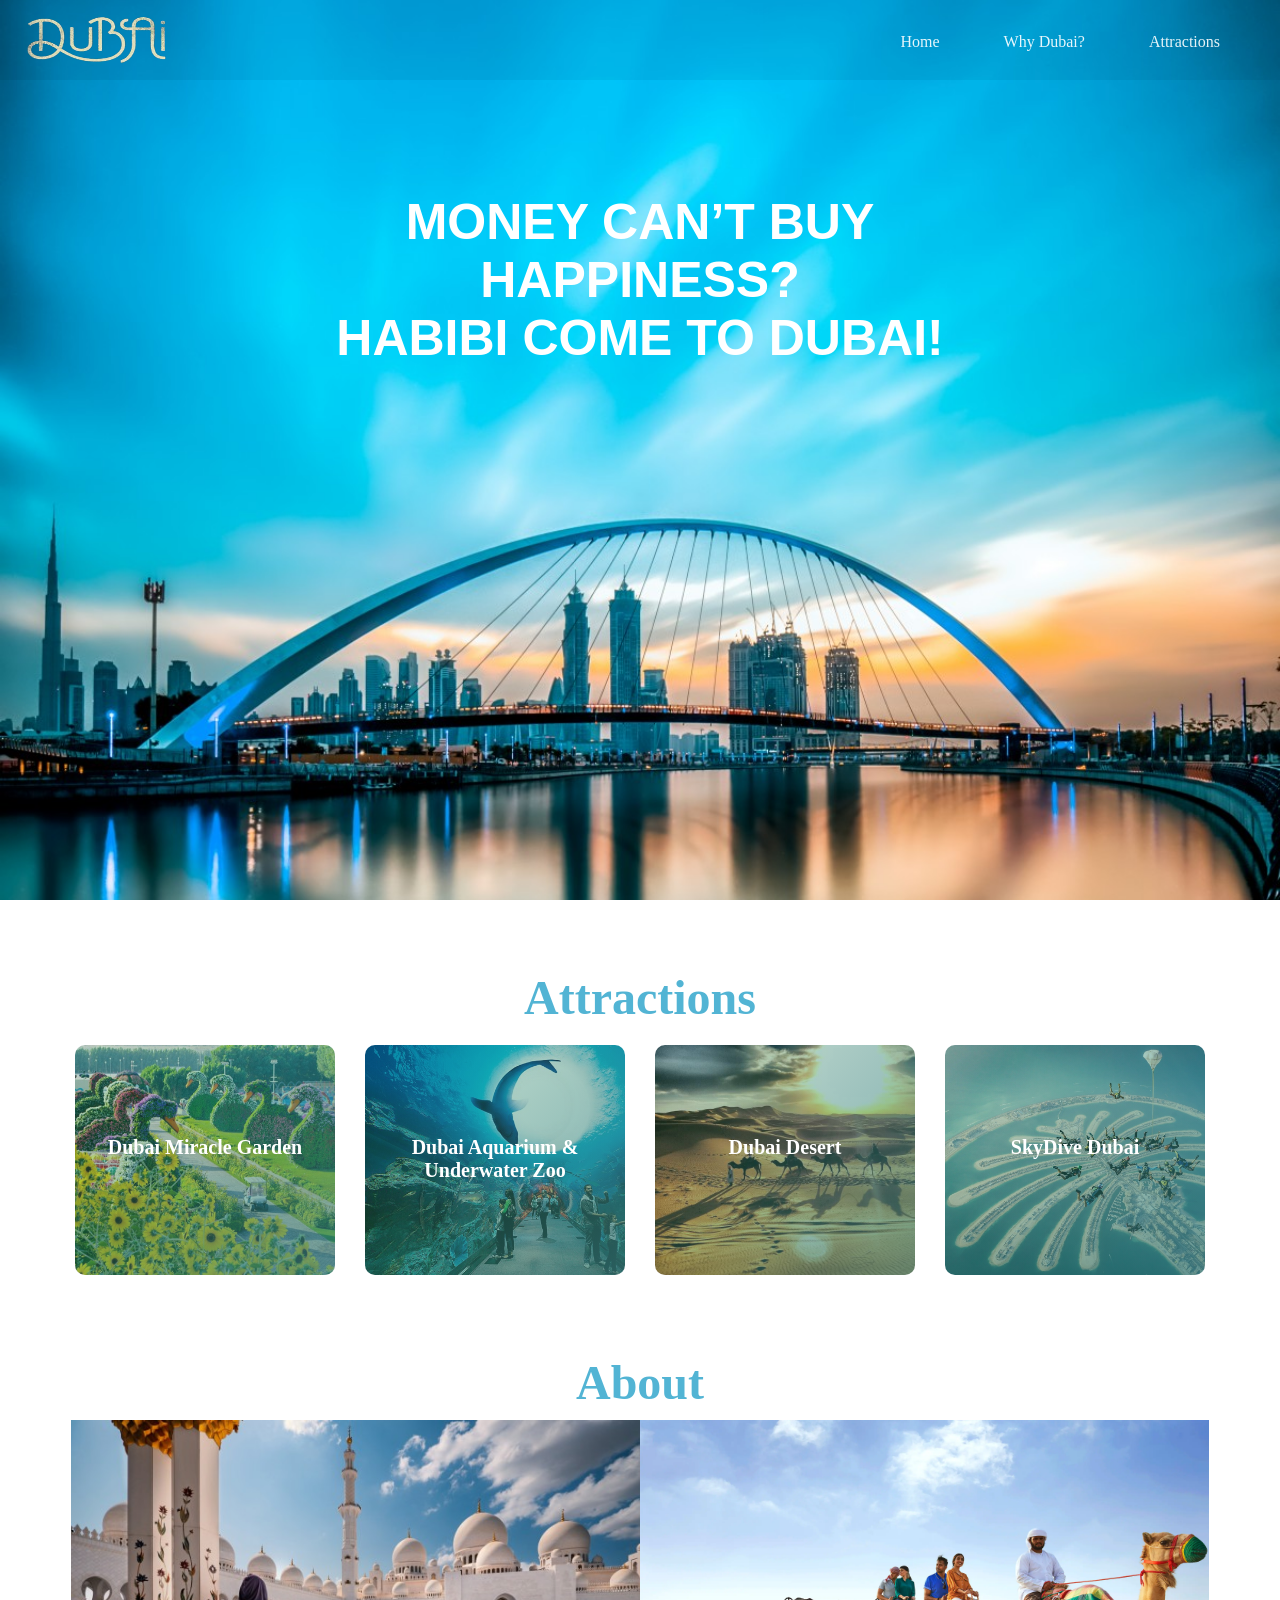
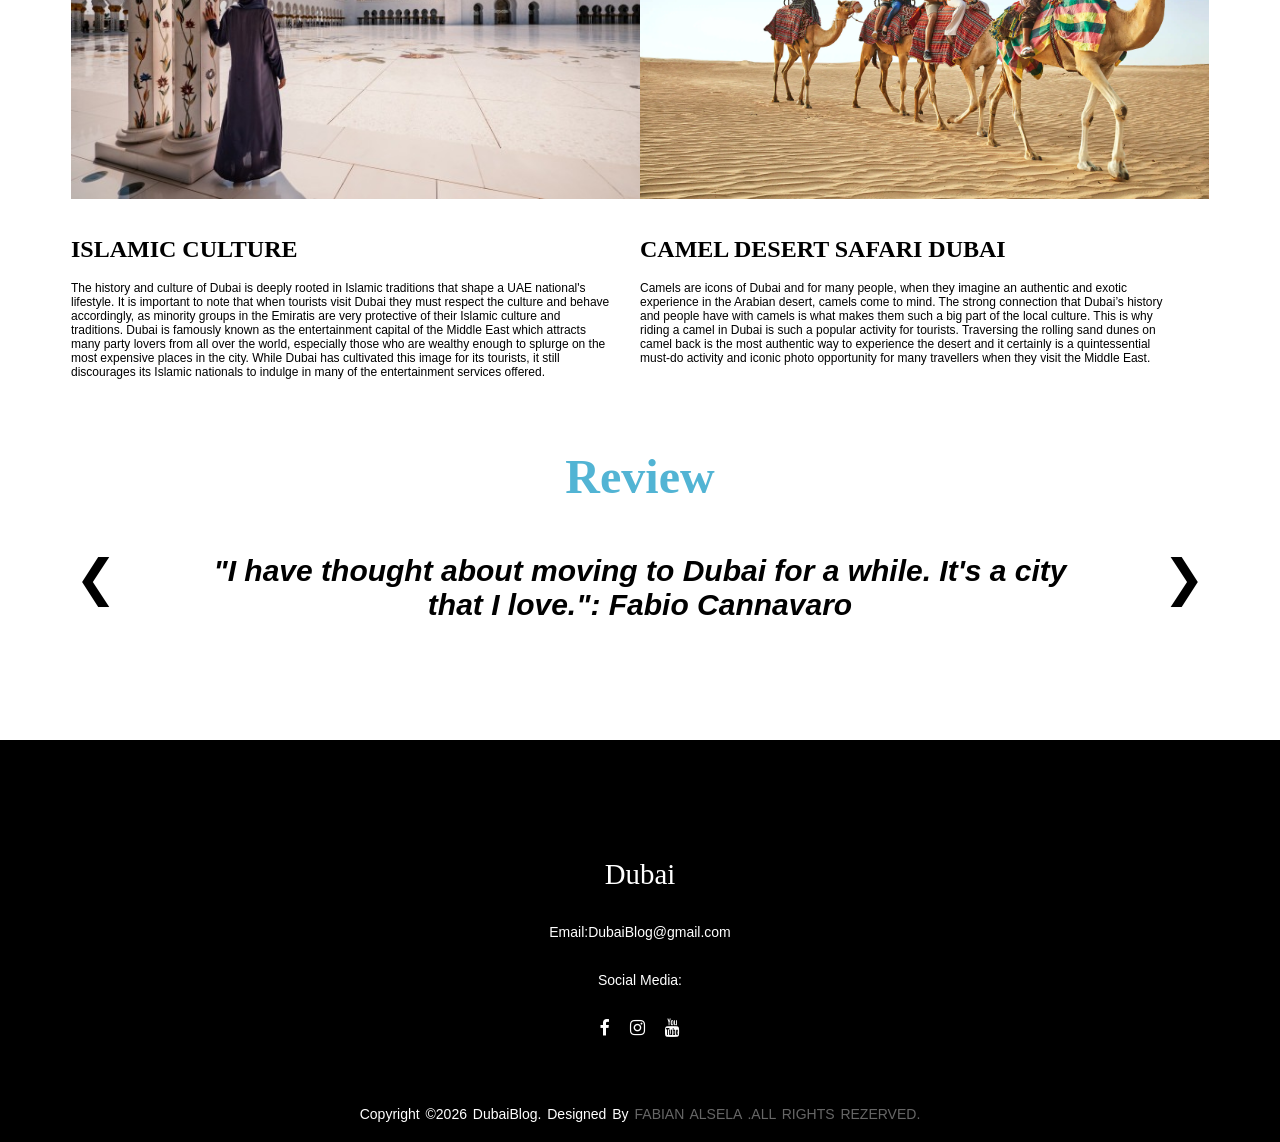
<file: index.html>
<!DOCTYPE html>
<html>
<head>
<title>Home</title>
<link rel="stylesheet" href="CSS/index.css">
<meta name="viewport" content="width=device-width, initial-scale=1.0">
<link rel="stylesheet" href="https://cdnjs.cloudflare.com/ajax/libs/font-awesome/4.7.0/css/font-awesome.min.css">  
</head>
<body>
   
    <div id="main">
        <nav>
            <img src="image/logo4-removebg-preview.png" width="200" height="80">
            <ul>
                <li><a href="index.html">Home</a></li>
                <li><a href="why Dubai.html">Why Dubai?</a></li>
                <li><a href="Attractions,,.html">Attractions</a></li>
            </ul>
        </nav>
        <img id="banner_photo" src="image/background.jpg">
        <h1>MONEY CAN’T BUY HAPPINESS? <br>HABIBI COME TO DUBAI!</h1>
    </div>
    
    
    <div id="attraction">
    <h3>Attractions</h3>
    <!-- <hr style="width:13%" color="black"> -->
    </div>
       <!-- <center> -->
       <div class="col" >
        <div class="card card1">
             <h5>Dubai Miracle Garden</h5>
        </div>
        <div class="card card2">
            <h5>Dubai Aquarium & Underwater Zoo</h5>
        </div>
        <div class="card card3">
            <h5>Dubai Desert </h5>
        </div>
        <div class="card card4">
            <h5>SkyDive Dubai</h5>
        </div>
    <!-- </center>  -->
    </div>
    <div id="about">
      <h3>About</h3>
        <!-- <hr style="width:8%" color="black"> -->
    
    <div class="row">
      <div class="column">
        <img  class="fig1" src="image/tradition.jpg" >
        <div id="description" style="padding-top: 15px;
        padding-right: 30px;">
      <br> <h2>ISLAMIC CULTURE</h2><br>
       <p> 
            The history and culture of Dubai is deeply rooted in Islamic traditions that shape a UAE national's lifestyle. It is important to note that when tourists visit Dubai they must respect the culture and behave accordingly, as minority groups in the Emiratis are very protective of their Islamic culture and traditions.

Dubai is famously known as the entertainment capital of the Middle East which attracts many party lovers from all over the world, especially those who are wealthy enough to splurge on the most expensive places in the city. While Dubai has cultivated this image for its tourists, it still discourages its Islamic nationals to indulge in many of the entertainment services offered.

           
         </p>
        </div>
      </div>
      <div class="column">
        <img class="fig1" src="image/tradition1.jpg" >
        <div id="description" style="padding-top: 15px;padding-right: 30px; " >
        <br> <h2>CAMEL DESERT SAFARI DUBAI</h2>  <br> 
          <p>
            Camels are icons of Dubai and for many people, when they imagine an authentic and exotic experience in the Arabian desert, camels come to mind. The strong connection that Dubai’s history and people have with camels is what makes them such a big part of the local culture. This is why riding a camel in Dubai is such a popular activity for tourists. Traversing the rolling sand dunes on camel back is the most authentic way to experience the desert and it certainly is a quintessential must-do activity and iconic photo opportunity for many travellers when they visit the Middle East. 
           
            </p>

        </div>
      </div>
    </div>
  
</div>
<!-- slider -->
<div class="slideshow-container">
  <h3>Review</h3>

    <div class="mySlides fade">
      <div id="review1">
        <center><b><p>"I have thought about moving to Dubai for a while. It's a city that I love.":<i> Fabio Cannavaro</i></p></b></center> 
     </div>
    </div>
    
    <div class="mySlides fade">
        <div id="review1">
            <center><b><p>"Going to Dubai represents a different way of life.":<i>Zlatan Ibrahimovic</i></p></b></center> 
         </div>

    </div>
    
    <a class="prev" onclick="plusSlides(-1)">&#10094;</a>
    <a class="next" onclick="plusSlides(1)">&#10095;</a>
    
    </div>
    <br>

<footer>
    <div class="footer-content">
        <h3>Dubai</h3>
        <p>Email:DubaiBlog@gmail.com</p>
        <p>Social Media:</p>
        <ul class="socials">
           <li><a href="https://www.facebook.com/visitdubai/"><i class="fa fa-facebook"></i></a></li>
           <li><a href="https://www.instagram.com/dubai/"><i class="fa fa-instagram"></i></a></li>
           <li><a href="https://www.youtube.com/visitdubai"><i class="fa fa-youtube"></i></a></li>
        </ul>
    </div>
    <!--Fund Footer content-->
    <!--Fillim Footer bottom-->
    <div class="footer-bottom">
      <p>Copyright &copy;2026 DubaiBlog. designed by <span>Fabian Alsela .All Rights Rezerved.</span></p>
    </div>

</footer> 
<script src="js/slider.js" type="text/javascript"></script>
</body>
</html>
</file>
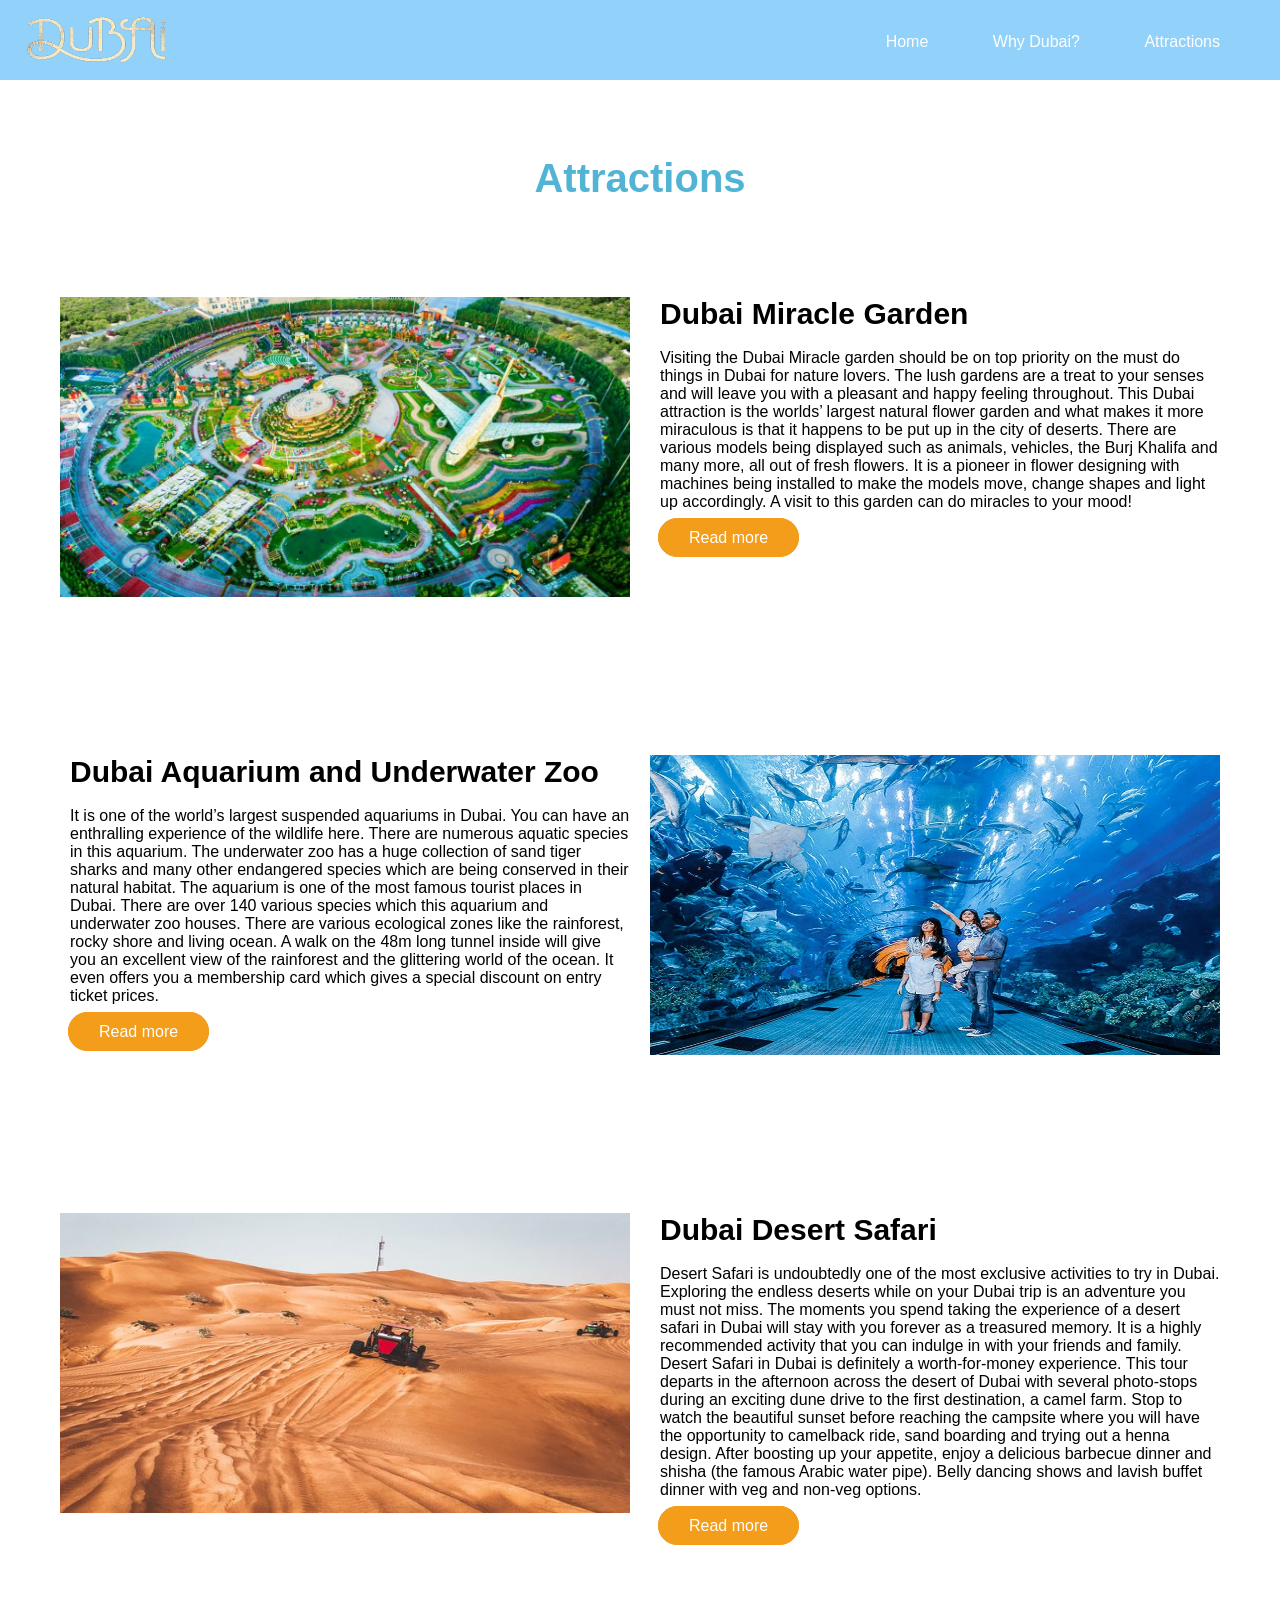
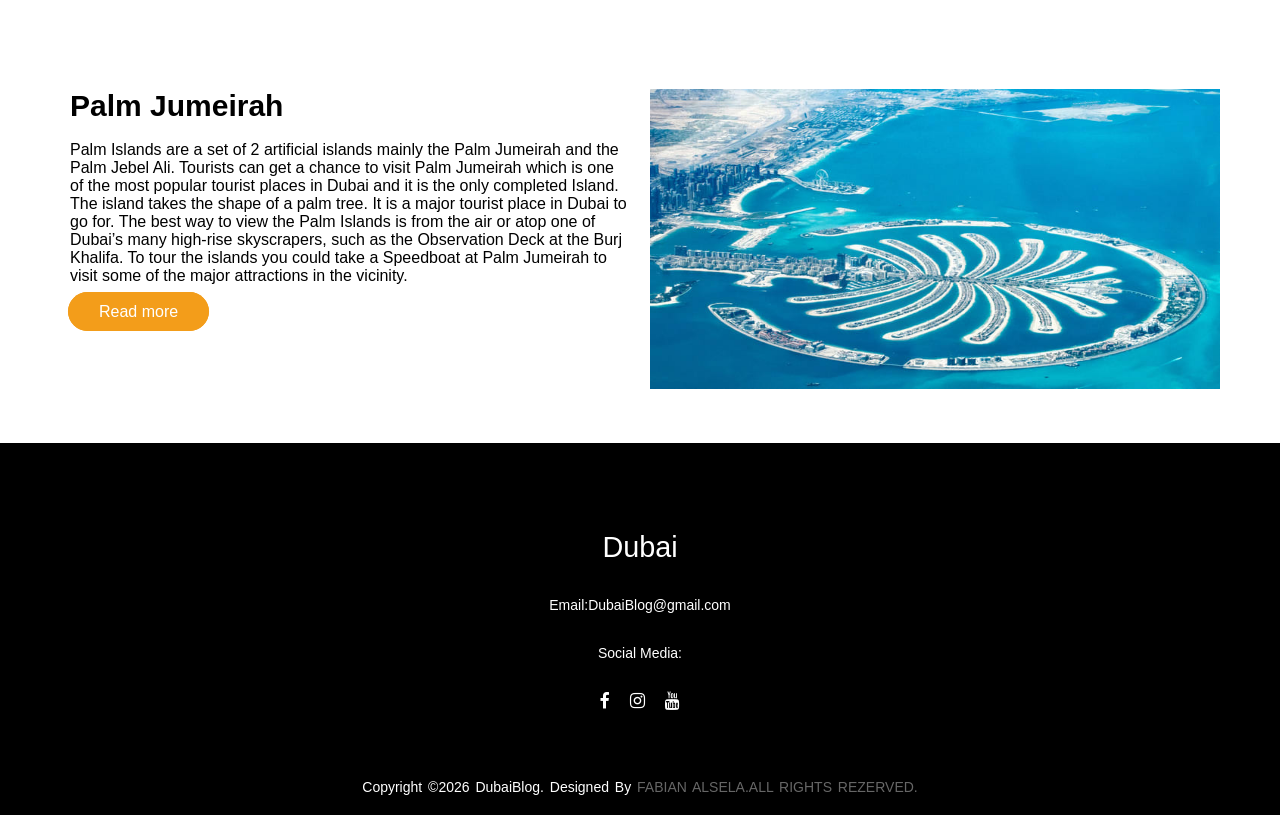
<file: Attractions,,.html>
<!DOCTYPE html>
<html>
<head>
<title>Attractions</title>
<link rel="stylesheet" href="CSS/Attractions.css">
<meta name="viewport" content="width=device-width, initial-scale=1.0">
<link rel="stylesheet" href="https://cdnjs.cloudflare.com/ajax/libs/font-awesome/4.7.0/css/font-awesome.min.css">  
<style>
   <!-- ->>
    </style>
</head>
<body>
<!--Fillimi i nje div,per te ndertuar navbarin-->
<div id="main">
  <nav>
      <img src="image/logo4-removebg-preview.png" width="200" height="80">
      <ul>
          <li><a href="index.html">Home</a></li>
          <li><a href="why Dubai.html">Why Dubai?</a></li>
          <li><a href="Attractions,,.html">Attractions</a></li>
      </ul>
  </nav>
 <!--<img id="banner_photo" src="image/background.jpg">--> 
  
</div>
    <!--Fund navbar-->
    <!-- <img src="image/background.jpg" alt="Trulli" width="100%" height="400px"> -->
    <br><br>
    <center><h3>Attractions</h3>
  
    </center>
    <br><br>
    <div class="row">
        <div class="column">
          <img src="image/Atr1.jpg" class="fig1">
        </div>
        <div class="column">
           <p class="Titull1">Dubai Miracle Garden</p><br>
          <p class="Atr1">Visiting the Dubai Miracle garden should be on top priority on the must do things in Dubai for nature lovers. The lush gardens are a treat to your senses and will leave you with a pleasant and happy feeling throughout. This Dubai attraction is the worlds’ largest natural flower garden and what makes it more miraculous is that it happens to be put up in the city of deserts.

            There are various models being displayed such as animals, vehicles, the Burj Khalifa and many more, all out of fresh flowers. It is a pioneer in flower designing with machines being installed to make the models move, change shapes and light up accordingly. A visit to this garden can do miracles to your mood!
          </p>
          <br>
          <a href="readmore1.html" class="button-p">Read more</a>
        </div>
    </div>
    <br><br><br>
    <div class="row">
        <div class="column">
            <p class="Titull2">Dubai Aquarium and Underwater Zoo</p><br>
            <p class="Atr2">It is one of the world’s largest suspended aquariums in Dubai. You can have an enthralling experience of the wildlife here. There are numerous aquatic species in this aquarium. The underwater zoo has a huge collection of sand tiger sharks and many other endangered species which are being conserved in their natural habitat.

                The aquarium is one of the most famous tourist places in Dubai. There are over 140 various species which this aquarium and underwater zoo houses. There are various ecological zones like the rainforest, rocky shore and living ocean. A walk on the 48m long tunnel inside will give you an excellent view of the rainforest and the glittering world of the ocean.  It even offers you a membership card which gives a special discount on entry ticket prices.
            </p><br>
            <a href="readmore2.html" class="button-p">Read more</a>
          </div>
          <div class="column">
            <img src="image/Atr2.jpg" class="fig2">
          </div>

      </div>
      <br><br><br>
      <div class="row">
        <div class="column">
          <img src="image/Atr3.jpg" class="fig3">
        </div>
        <div class="column">
           <p class="Titull3">Dubai Desert Safari</p><br>
          <p class="Atr3">Desert Safari is undoubtedly one of the most exclusive activities to try in Dubai. Exploring the endless deserts while on your Dubai trip is an adventure you must not miss. The moments you spend taking the experience of a desert safari in Dubai will stay with you forever as a treasured memory. It is a highly recommended activity that you can indulge in with your friends and family. Desert Safari in Dubai is definitely a worth-for-money experience.

            This tour departs in the afternoon across the desert of Dubai with several photo-stops during an exciting dune drive to the first destination, a camel farm. Stop to watch the beautiful sunset before reaching the campsite where you will have the opportunity to camelback ride, sand boarding and trying out a henna design. After boosting up your appetite, enjoy a delicious barbecue dinner and shisha (the famous Arabic water pipe). Belly dancing shows and lavish buffet dinner with veg and non-veg options.
          </p><br>
          <a href="readmore3.html" class="button-p">Read more</a>
        </div>
    </div>
    <br><br><br>
    <div class="row">
        <div class="column">
            <p class="Titull4">Palm Jumeirah</p><br>
            <p class="Atr4">
                Palm Islands are a set of 2 artificial islands mainly the Palm Jumeirah and the Palm Jebel Ali. Tourists can get a chance to visit Palm Jumeirah which is one of the most popular tourist places in Dubai and it is the only completed Island. The island takes the shape of a palm tree. It is a major tourist place in Dubai to go for.

The best way to view the Palm Islands is from the air or atop one of Dubai’s many high-rise skyscrapers, such as the Observation Deck at the Burj Khalifa. To tour the islands you could take a Speedboat at Palm Jumeirah to visit some of the major attractions in the vicinity.
            </p><br>
            <a href="readmore4.html" class="button-p">Read more</a>
          </div>
          <div class="column">
            <img src="image/Atr4.jpg" class="fig4">
          </div>

      </div>
    


      <footer>
        <div class="footer-content">
            <h3>Dubai</h3>
            <p>Email:DubaiBlog@gmail.com</p>
            <p>Social Media:</p>
            <ul class="socials">
               <li><a href="#"><i class="fa fa-facebook"></i></a></li>
               <li><a href="#"><i class="fa fa-instagram"></i></a></li>
               <li><a href="#"><i class="fa fa-youtube"></i></a></li>
            </ul>
        </div>
        <!--Fund Footer content-->
        <!--Fillim Footer bottom-->
        <div class="footer-bottom">
          <p>Copyright &copy;2026 DubaiBlog. designed by <span>Fabian Alsela.All Rights Rezerved.</span></p>
        </div>
        <!--Fund footer bottom-->
     
    </footer>


</body>
</html>
</file>
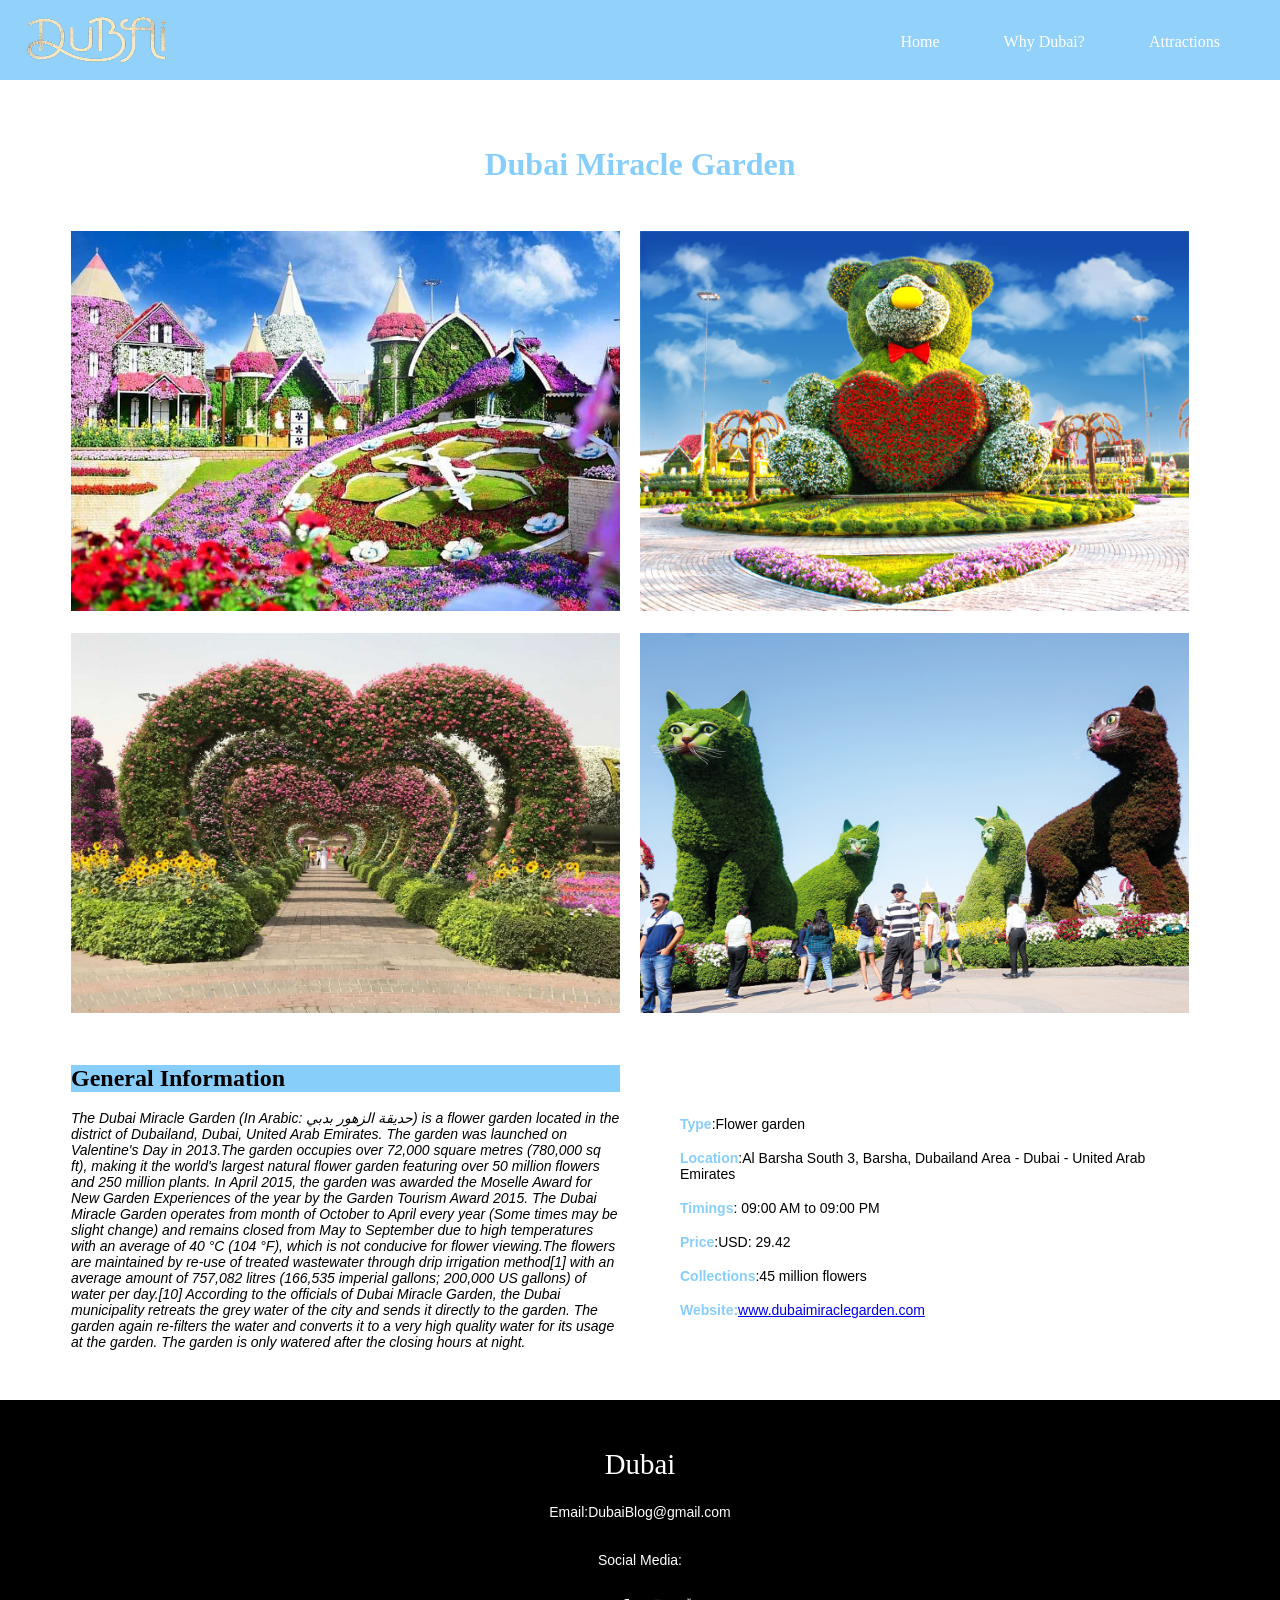
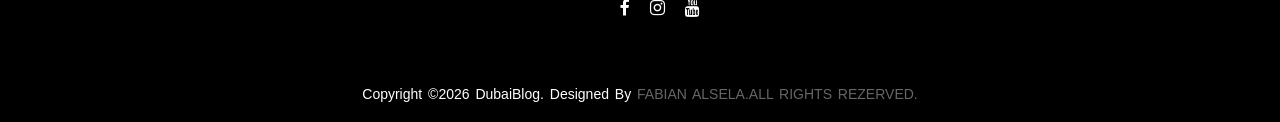
<file: readmore1.html>
<!DOCTYPE html>
<html>
<head>
<title>Dubai Miracle Garden</title>
<link rel="stylesheet" href="CSS/readmore1.css">
<meta name="viewport" content="width=device-width, initial-scale=1.0">
<link rel="stylesheet" href="https://cdnjs.cloudflare.com/ajax/libs/font-awesome/4.7.0/css/font-awesome.min.css">  
</head>
<body>
    <div id="main">
        <nav>
            <img src="image/logo4-removebg-preview.png" width="200" height="80">
            <ul>
                <li><a href="index.html">Home</a></li>
                <li><a href="why Dubai.html">Why Dubai?</a></li>
                <li><a href="Attractions,,.html">Attractions</a></li>
            </ul>
        </nav>
    </div>
    <br><br>
    <div id="garden">
      <h1 class="emri_atraksion">Dubai Miracle Garden</h1>
      
        <br>
        <div class="row">
        <div class="column">
          <img  class="fig1" src="image/kopshti5.jpg" >
          
        </div>
        <div class="column">
          <img class="fig1" src="image/kopshti2.jpg" >
        
        </div>
      </div>
      <br>
      <div class="row">
        <div class="column">
          <img  class="fig1" src="image/kopshti3.jpg" >
          <div id="description">
        <br><h2>General Information</h2> <br><p> <i>
            The Dubai Miracle Garden (In Arabic: حديقة الزهور بدبي) is a flower garden located in the district of Dubailand, Dubai, United Arab Emirates. The garden was launched on Valentine's Day in 2013.The garden occupies over 72,000 square metres (780,000 sq ft), making it the world's largest natural flower garden featuring over 50 million flowers and 250 million plants.

In April 2015, the garden was awarded the Moselle Award for New Garden Experiences of the year by the Garden Tourism Award 2015.
The Dubai Miracle Garden operates from month of October to April every year (Some times may be slight change) and remains closed from May to September due to high temperatures with an average of 40 °C (104 °F), which is not conducive for flower viewing.The flowers are maintained by re-use of treated wastewater through drip irrigation method[1] with an average amount of 757,082 litres (166,535 imperial gallons; 200,000 US gallons) of water per day.[10] According to the officials of Dubai Miracle Garden, the Dubai municipality retreats the grey water of the city and sends it directly to the garden. The garden again re-filters the water and converts it to a very high quality water for its usage at the garden. The garden is only watered after the closing hours at night.

           
        </i> </p>
        </div>
          
        </div>
        <div class="column">
          <img class="fig1" src="image/kopshti4.jpg" >
          <br><br><br><br>
          <div id="description" style="padding-top: 15px;
        padding-right: 30px;">
          <ul>
             <li><p><b>Type</b>:Flower garden</p></li><br>
             <li><p><b>Location</b>:Al Barsha South 3, Barsha, Dubailand Area - Dubai - United Arab Emirates</p></li><br>
             <li><p><b>Timings</b>: 09:00 AM to 09:00 PM</p></li><br>
             <li><p><b>Price</b>:USD: 29.42</p></li><br>
             <li><p><b>Collections</b>:45 million flowers</p></li><br>
             <li><p><b>Website:</b><a target="_blank" href="https:/www.dubaimiraclegarden.com/">www.dubaimiraclegarden.com</a></p></li><br>

          </ul>
        
        </div>
      </div>

    </div>
    <footer>
      <div class="footer-content">
          <h3>Dubai</h3>
          <p>Email:DubaiBlog@gmail.com</p>
          <p>Social Media:</p>
          <ul class="socials">
             <li><a href="https://www.facebook.com/visitdubai/"><i class="fa fa-facebook"></i></a></li>
             <li><a href="https://www.instagram.com/dubai/"><i class="fa fa-instagram"></i></a></li>
             <li><a href="https://www.youtube.com/visitdubai"><i class="fa fa-youtube"></i></a></li>
          </ul>
      </div>
      <!--Fund Footer content-->
      <!--Fillim Footer bottom-->
      <div class="footer-bottom">
        <p>Copyright &copy;2026 DubaiBlog. designed by <span>Fabian Alsela.All Rights Rezerved.</span></p>
      </div>
      <!--Fund footer bottom-->
   
  </footer> 
    



      </body>




</html>
</file>
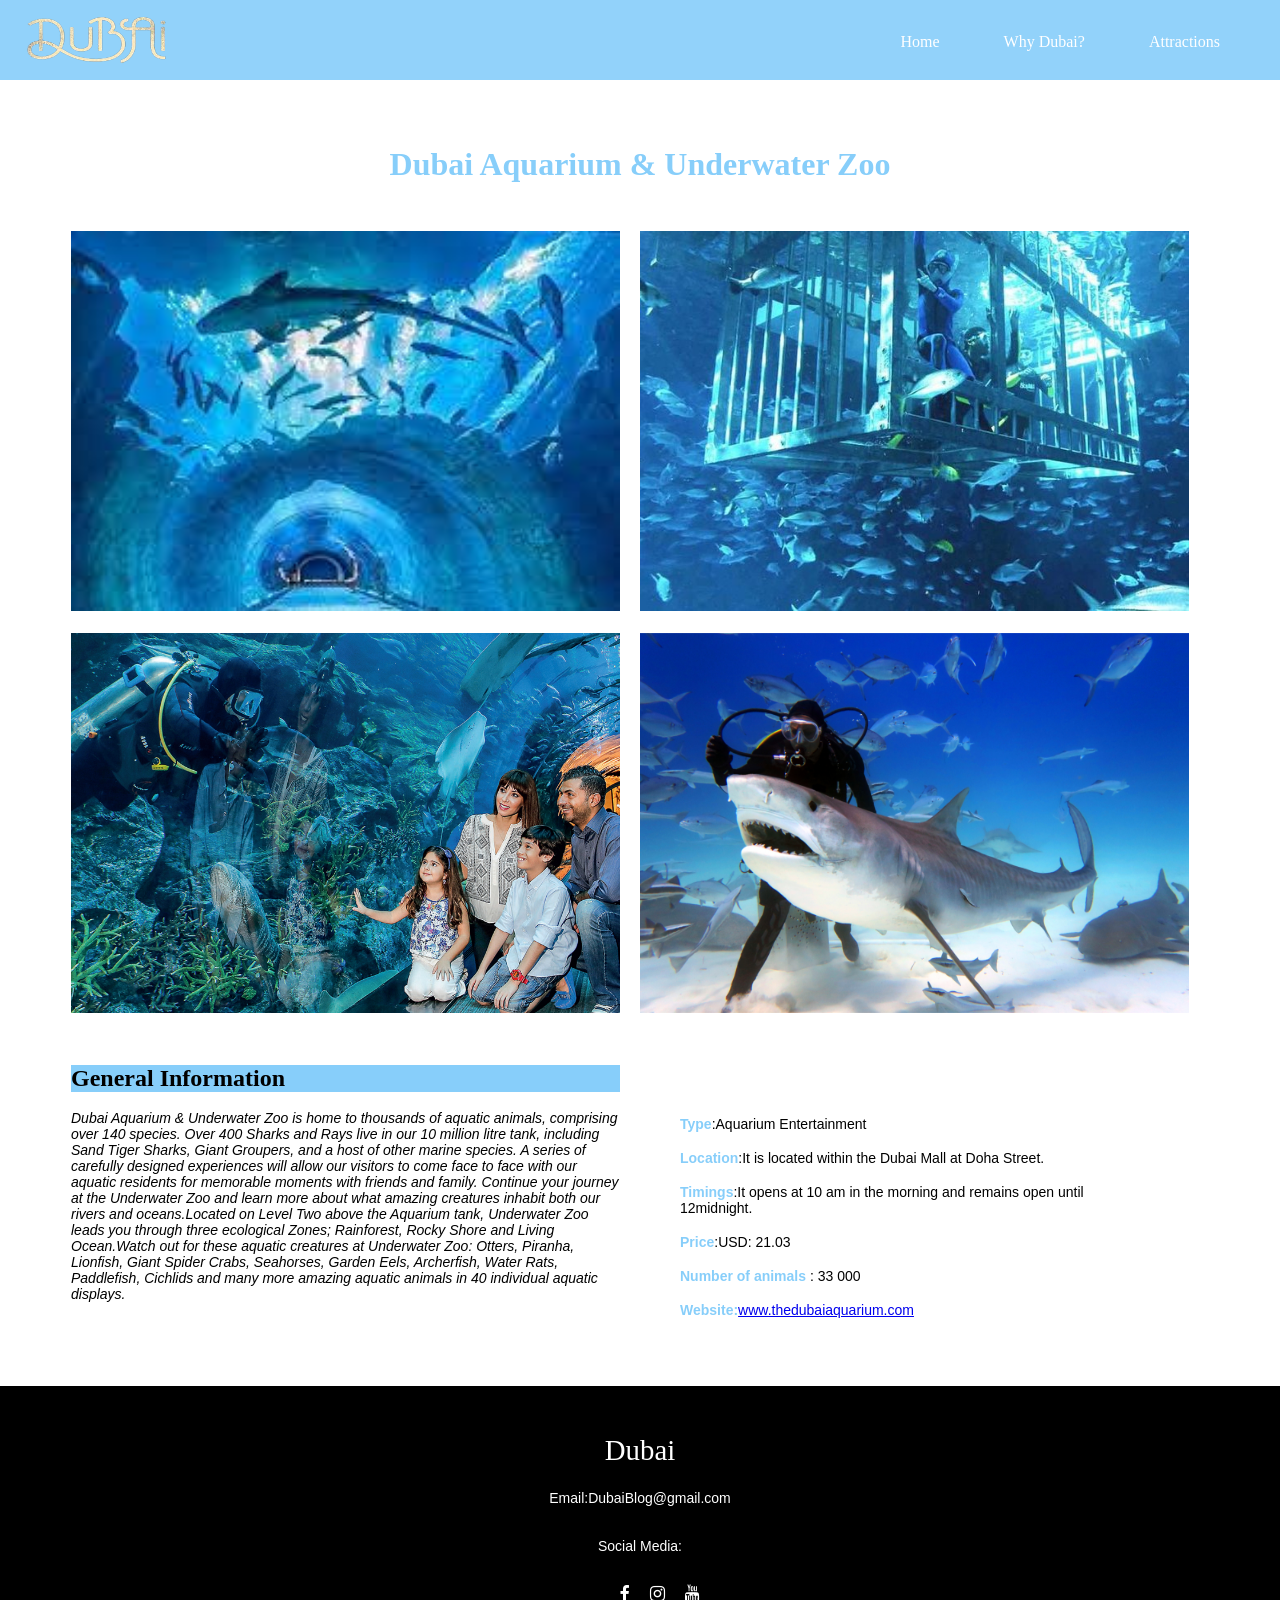
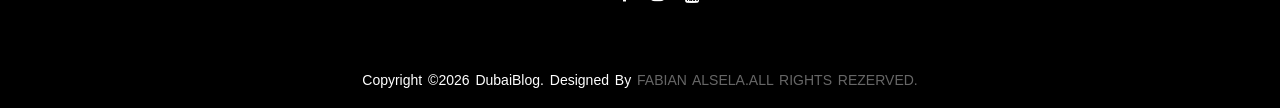
<file: readmore2.html>
<!DOCTYPE html>
<html>
<head>
<title>Dubai Miracle Garden</title>
<link rel="stylesheet" href="CSS/readmore1.css">
<meta name="viewport" content="width=device-width, initial-scale=1.0">
<link rel="stylesheet" href="https://cdnjs.cloudflare.com/ajax/libs/font-awesome/4.7.0/css/font-awesome.min.css">  
</head>
<body>
    <div id="main">
        <nav>
            <img src="image/logo4-removebg-preview.png" width="200" height="80">
            <ul>
                <li><a href="index.html">Home</a></li>
                <li><a href="why Dubai.html">Why Dubai?</a></li>
                <li><a href="Attractions,,.html">Attractions</a></li>
            </ul>
        </nav>
    </div>
    <br><br>
    <div id="garden">
      <h1 class="emri_atraksion">Dubai Aquarium & Underwater Zoo</h1>
     
        <br>
        <div class="row">
        <div class="column">
          <img  class="fig1" src="image/aquarium2.jpg" >
          <!-- -->
        </div>
        <div class="column">
          <img class="fig1" src="image/aquarium1.jpg" >
        
        </div>
      </div>
      <br>
      <div class="row">
        <div class="column">
          <img  class="fig1" src="image/aquarium3.jpg" >
          <div id="description">
        <br><h2>General Information</h2> <br><p> <i>
            Dubai Aquarium & Underwater Zoo is home to thousands of aquatic animals, comprising over 140 species. Over 400 Sharks and Rays live in our 10 million litre tank, including Sand Tiger Sharks, Giant Groupers, and a host of other marine species. A series of carefully designed experiences will allow our visitors to come face to face with our aquatic residents for memorable moments with friends and family.
            Continue your journey at the Underwater Zoo and learn more about what amazing creatures inhabit both our rivers and oceans.Located on Level Two above the Aquarium tank, Underwater Zoo leads you through three ecological Zones; Rainforest, Rocky Shore and Living Ocean.Watch out for these aquatic creatures at Underwater Zoo: Otters, Piranha, Lionfish, Giant Spider Crabs, Seahorses, Garden Eels, Archerfish, Water Rats, Paddlefish, Cichlids and many more amazing aquatic animals in 40 individual aquatic displays.
           
        </i> </p>
        </div>
          
        </div>
        <div class="column">
          <img class="fig1" src="image/aquarium4.jpg" >
          <br><br><br><br>
          <div id="description" style="padding-top: 15px;
        padding-right: 30px;">
          <ul>
             <li><p><b>Type</b>:Aquarium Entertainment</p></li><br>
             <li><p><b>Location</b>:It is located within the Dubai Mall at Doha Street.</p></li><br>
             <li><p><b>Timings</b>:It opens at 10 am in the morning and remains open until 12midnight.</p></li><br>
             <li><p><b>Price</b>:USD: 21.03</p></li><br>
             <li><p><b>Number of animals </b>: 33 000</p></li><br>
             <li><p><b>Website:</b><a target="_blank" href="https://www.thedubaiaquarium.com/about-us/underwater-zoo/">www.thedubaiaquarium.com</a></p></li><br>

          </ul>
        
        </div>
      </div>

    </div>
    <footer>
      <div class="footer-content">
          <h3>Dubai</h3>
          <p>Email:DubaiBlog@gmail.com</p>
          <p>Social Media:</p>
          <ul class="socials">
             <li><a href="https://www.facebook.com/visitdubai/"><i class="fa fa-facebook"></i></a></li>
             <li><a href="https://www.instagram.com/dubai/"><i class="fa fa-instagram"></i></a></li>
             <li><a href="https://www.youtube.com/visitdubai"><i class="fa fa-youtube"></i></a></li>
          </ul>
      </div>
      <!--Fund Footer content-->
      <!--Fillim Footer bottom-->
      <div class="footer-bottom">
        <p>Copyright &copy;2026 DubaiBlog. designed by <span>Fabian Alsela.All Rights Rezerved.</span></p>
      </div>
      <!--Fund footer bottom-->
   
  </footer> 
    



      </body>




</html>
</file>
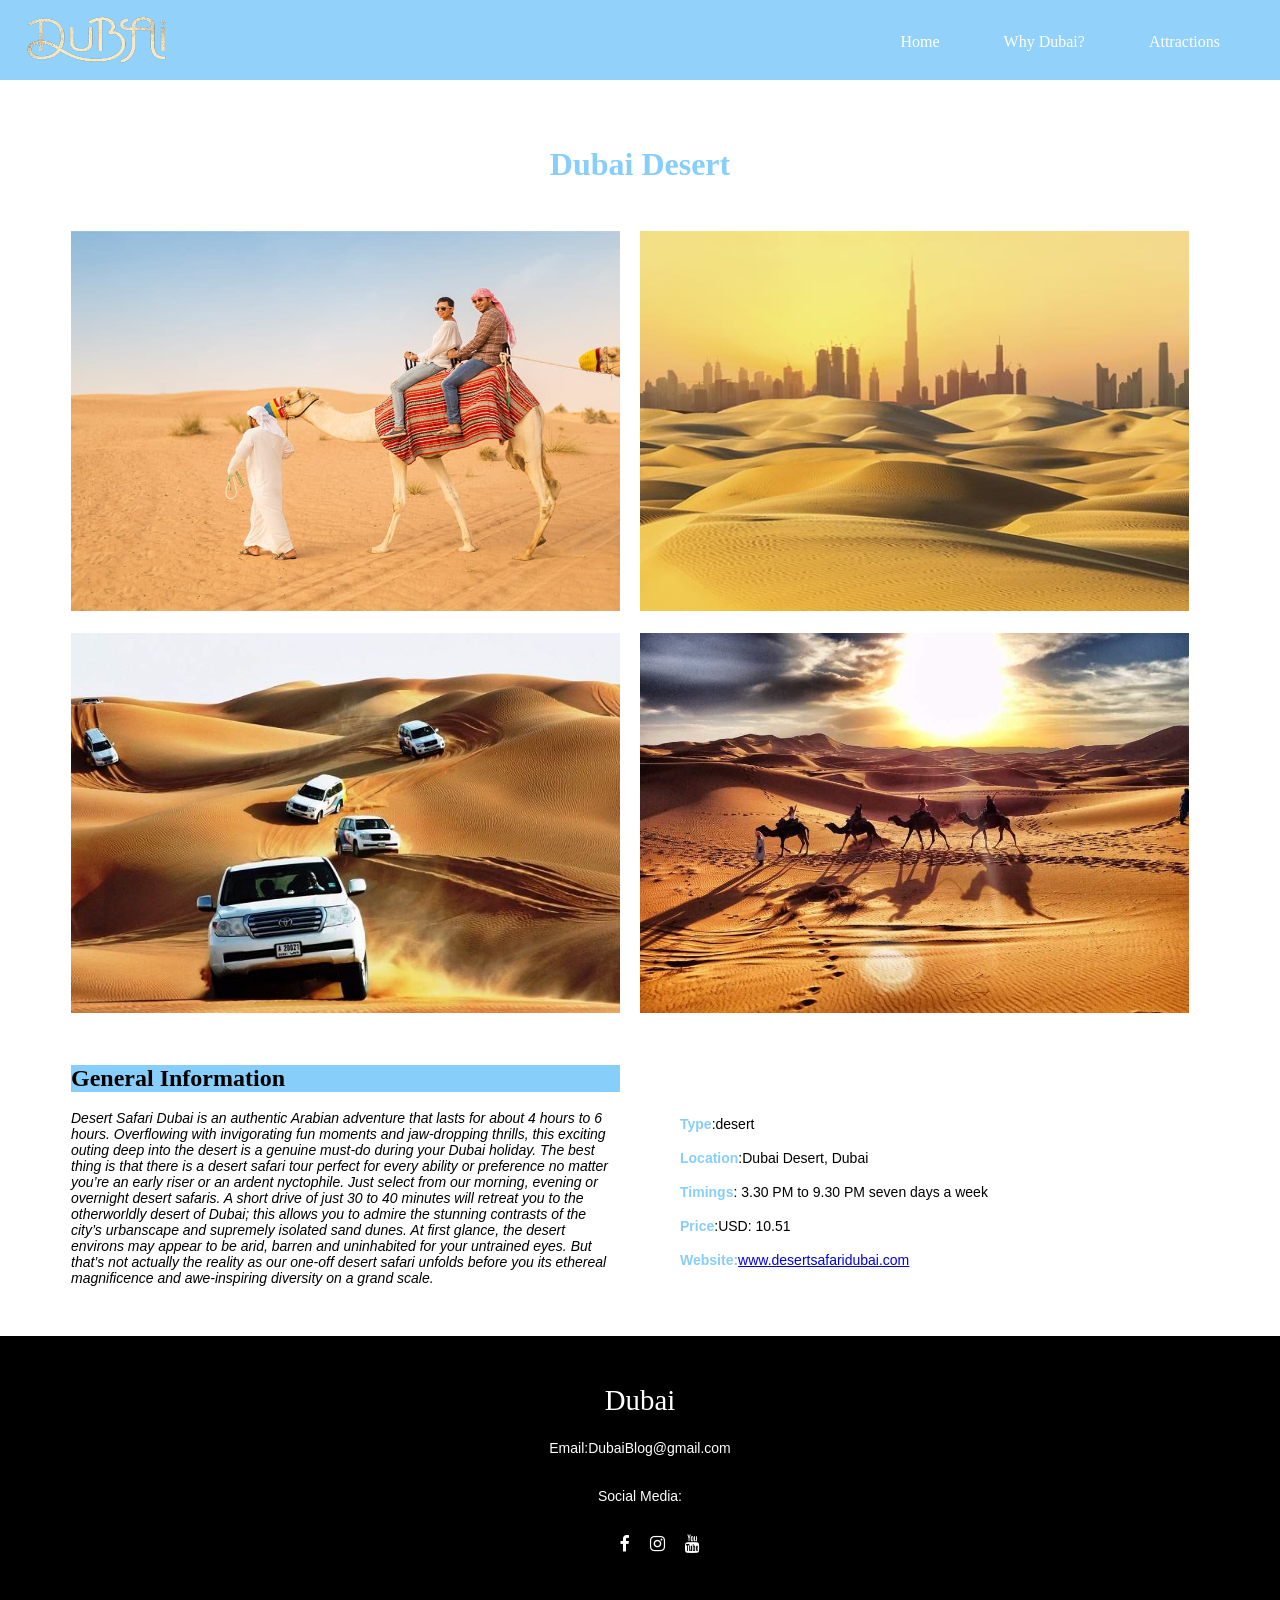
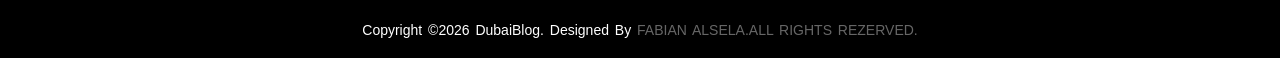
<file: readmore3.html>
<!DOCTYPE html>
<html>
<head>
<title>Dubai Miracle Garden</title>
<link rel="stylesheet" href="CSS/readmore1.css">
<meta name="viewport" content="width=device-width, initial-scale=1.0">
<link rel="stylesheet" href="https://cdnjs.cloudflare.com/ajax/libs/font-awesome/4.7.0/css/font-awesome.min.css">  
</head>
<body>
    <div id="main">
        <nav>
            <img src="image/logo4-removebg-preview.png" width="200" height="80">
            <ul>
                <li><a href="index.html">Home</a></li>
                <li><a href="why Dubai.html">Why Dubai?</a></li>
                <li><a href="Attractions,,.html">Attractions</a></li>
            </ul>
        </nav>
    </div>
    <br><br>
    <div id="garden">
      <h1 class="emri_atraksion">Dubai Desert</h1>
 
        <br>
        <div class="row">
        <div class="column">
          <img  class="fig1" src="image/desert2.jpg" >
          
        </div>
        <div class="column">
          <img class="fig1" src="image/desert4.jpg" >
        <!-- -->
        </div>
      </div>
      <br>
      <div class="row">
        <div class="column">
          <img  class="fig1" src="image/desert5.jpg" >
          <div id="description">
        <br><h2>General Information</h2> <br><p> <i>
            Desert Safari Dubai is an authentic Arabian adventure that lasts for about 4 hours to 6 hours. Overflowing with invigorating fun moments and jaw-dropping thrills, this exciting outing deep into the desert is a genuine must-do during your Dubai holiday. The best thing is that there is a desert safari tour perfect for every ability or preference no matter you’re an early riser or an ardent nyctophile. Just select from our morning, evening or overnight desert safaris.
            A short drive of just 30 to 40 minutes will retreat you to the otherworldly desert of Dubai; this allows you to admire the stunning contrasts of the city’s urbanscape and supremely isolated sand dunes. At first glance, the desert environs may appear to be arid, barren and uninhabited for your untrained eyes. But that’s not actually the reality as our one-off desert safari unfolds before you its ethereal magnificence and awe-inspiring diversity on a grand scale.
           
        </i> </p>
        </div>
          
        </div>
        <div class="column">
          <img class="fig1" src="image/desert.jpg" >
          <br><br><br><br>
          <div id="description" style="padding-top: 15px;
        padding-right: 30px;">
          <ul>
             <li><p><b>Type</b>:desert</p></li><br>
             <li><p><b>Location</b>:Dubai Desert, Dubai</p></li><br>
             <li><p><b>Timings</b>: 3.30 PM to 9.30 PM seven days a week</p></li><br>
             <li><p><b>Price</b>:USD: 10.51</p></li><br>
             <li><p><b>Website:</b><a target="_blank" href="http://www.desertsafaridubai.com/">www.desertsafaridubai.com</a></p></li><br>

          </ul>
        
        </div>
      </div>

    </div>
    <footer>
      <div class="footer-content">
          <h3>Dubai</h3>
          <p>Email:DubaiBlog@gmail.com</p>
          <p>Social Media:</p>
          <ul class="socials">
             <li><a href="https://www.facebook.com/visitdubai/"><i class="fa fa-facebook"></i></a></li>
             <li><a href="https://www.instagram.com/dubai/"><i class="fa fa-instagram"></i></a></li>
             <li><a href="https://www.youtube.com/visitdubai"><i class="fa fa-youtube"></i></a></li>
          </ul>
      </div>
      <!--Fund Footer content-->
      <!--Fillim Footer bottom-->
      <div class="footer-bottom">
        <p>Copyright &copy;2026 DubaiBlog. designed by <span>Fabian ALsela.All Rights Rezerved.</span></p>
      </div>
      <!--Fund footer bottom-->
   
  </footer> 
    



      </body>




</html>
</file>
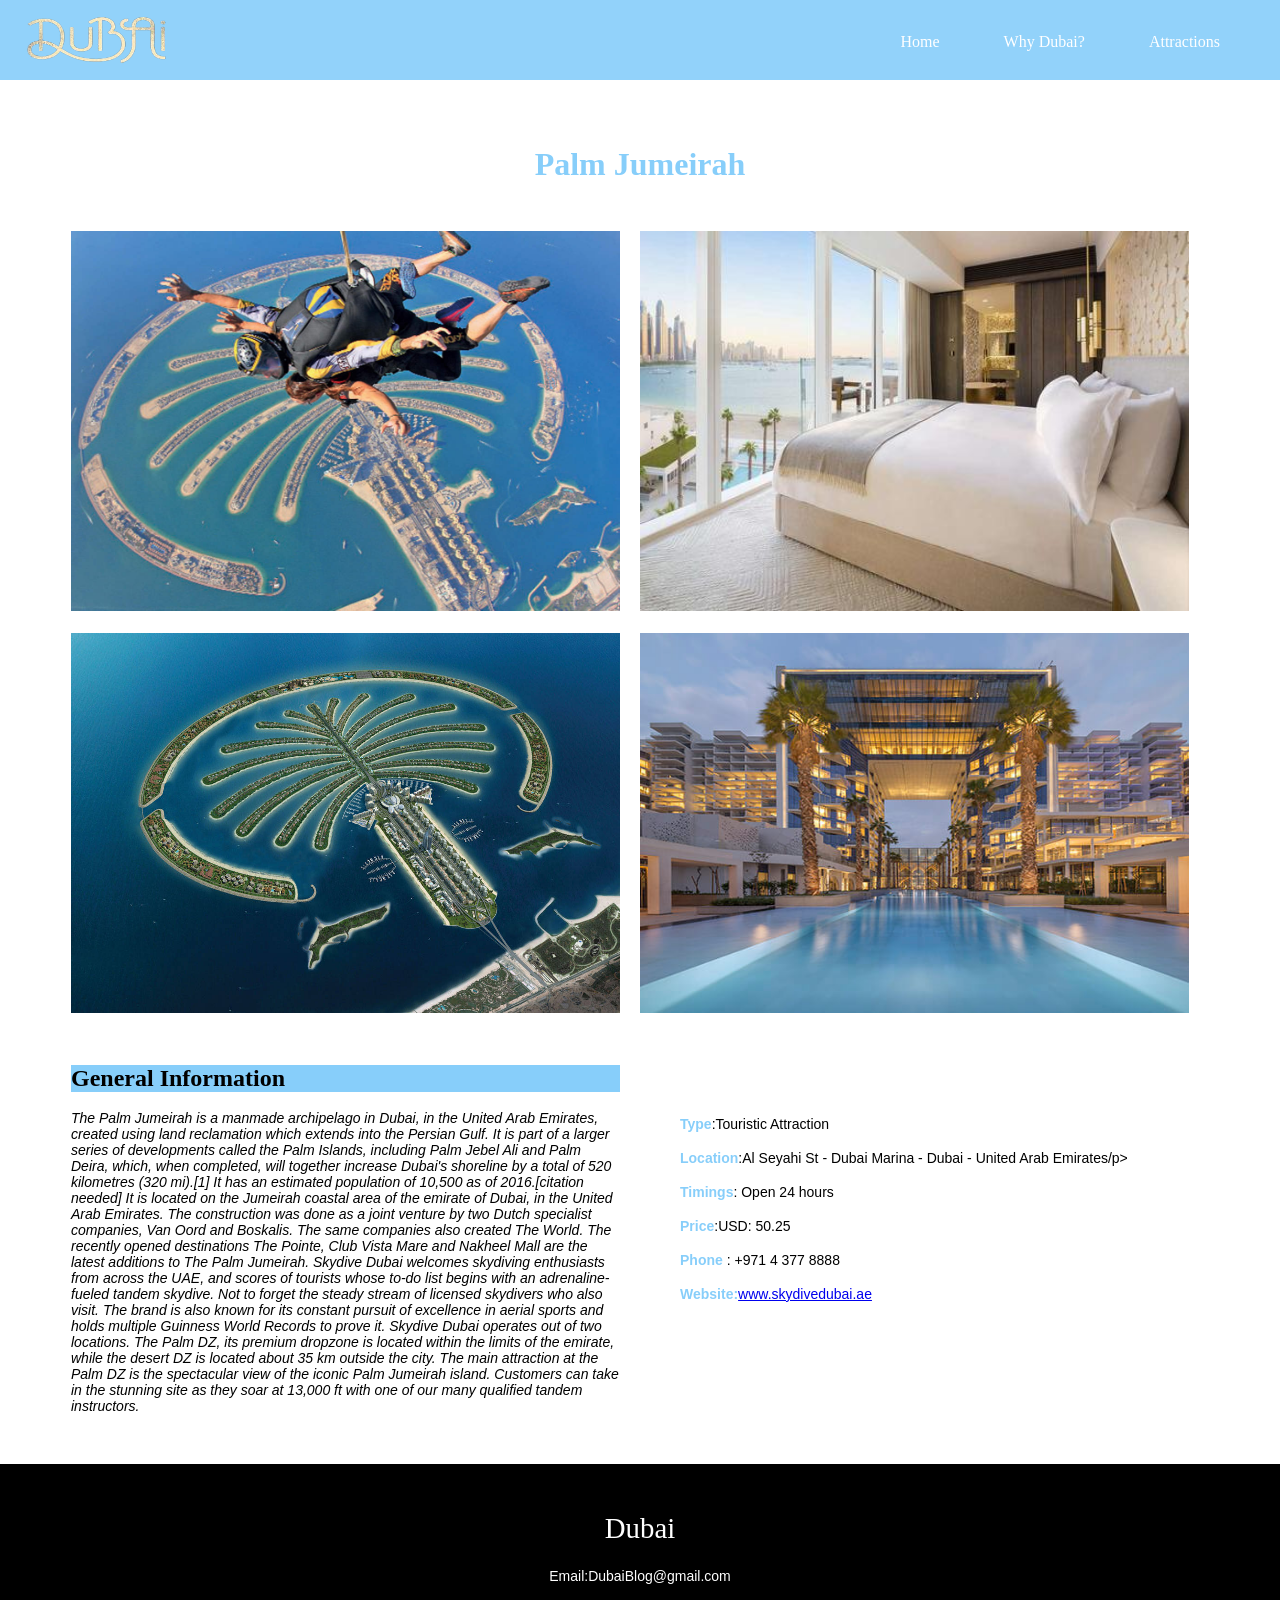
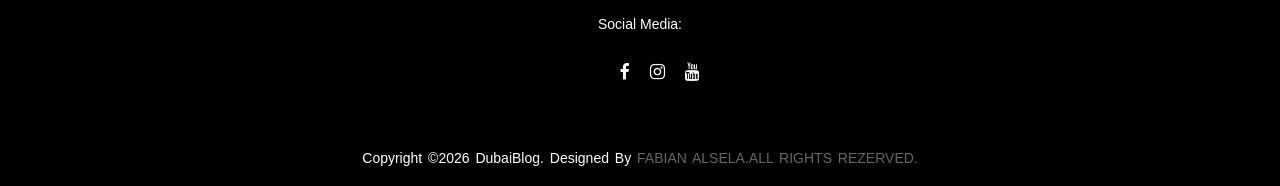
<file: readmore4.html>
<!DOCTYPE html>
<html>
<head>
<title>Dubai Miracle Garden</title>
<link rel="stylesheet" href="CSS/readmore1.css">
<meta name="viewport" content="width=device-width, initial-scale=1.0">
<link rel="stylesheet" href="https://cdnjs.cloudflare.com/ajax/libs/font-awesome/4.7.0/css/font-awesome.min.css">  
</head>
<body>
    <div id="main">
        <nav>
            <img src="image/logo4-removebg-preview.png" width="200" height="80">
            <ul>
                <li><a href="index.html">Home</a></li>
                <li><a href="why Dubai.html">Why Dubai?</a></li>
                <li><a href="Attractions,,.html">Attractions</a></li>
            </ul>
        </nav>
    </div>
    <br><br>
    <div id="garden">
      <h1 class="emri_atraksion">Palm Jumeirah</h1>
    
        <br>
        <div class="row">
        <div class="column">
          <img  class="fig1" src="image/sky1.jpg" >
          
        </div>
        <div class="column">
          <img class="fig1" src="image/sky2.jpg" >
        
        </div>
      </div>
      <br>
      <div class="row">
        <div class="column">
          <img  class="fig1" src="image/sky3.jpg" >
          <div id="description">
        <br><h2>General Information</h2> <br><p> <i>
            The Palm Jumeirah is a manmade archipelago in Dubai, in the United Arab Emirates, created using land reclamation which extends into the Persian Gulf. It is part of a larger series of developments called the Palm Islands, including Palm Jebel Ali and Palm Deira, which, when completed, will together increase Dubai's shoreline by a total of 520 kilometres (320 mi).[1] It has an estimated population of 10,500 as of 2016.[citation needed] It is located on the Jumeirah coastal area of the emirate of Dubai, in the United Arab Emirates. The construction was done as a joint venture by two Dutch specialist companies, Van Oord and Boskalis. The same companies also created The World. The recently opened destinations The Pointe, Club Vista Mare and Nakheel Mall are the latest additions to The Palm Jumeirah.
            Skydive Dubai welcomes skydiving enthusiasts from across the UAE, and scores of tourists whose to-do list begins with an adrenaline-fueled tandem skydive. Not to forget the steady stream of licensed skydivers who also visit.
 
The brand is also known for its constant pursuit of excellence in aerial sports and holds multiple Guinness World Records to prove it.
 
Skydive Dubai operates out of two locations. The Palm DZ, its premium dropzone is located within the limits of the emirate, while the desert DZ is located about 35 km outside the city.
 
The main attraction at the Palm DZ is the spectacular view of the iconic Palm Jumeirah island. Customers can take in the stunning site as they soar at 13,000 ft with one of our many qualified tandem instructors.

           
        </i> </p>
        </div>
          
        </div>
        <div class="column">
          <img class="fig1" src="image/sky4.jpg" >
          <br><br><br><br>
          <div id="description" style="padding-top: 15px;
        padding-right: 30px;">
          <ul>
             <li><p><b>Type</b>:Touristic Attraction</p></li><br>
             <li><p><b>Location</b>:Al Seyahi St - Dubai Marina - Dubai - United Arab Emirates/p></li><br>
             <li><p><b>Timings</b>: Open 24 hours </p></li><br>
             <li><p><b>Price</b>:USD: 50.25</p></li><br>
             <li><p><b>Phone </b>: +971 4 377 8888</p></li><br>
             <li><p><b>Website:</b><a target="_blank" href="https://www.skydivedubai.ae/en/about-us">www.skydivedubai.ae</a></p></li><br>
<!-- -->
          </ul>
        
        </div>
      </div>

    </div>
    <footer>
      <div class="footer-content">
          <h3>Dubai</h3>
          <p>Email:DubaiBlog@gmail.com</p>
          <p>Social Media:</p>
          <ul class="socials">
             <li><a href="https://www.facebook.com/visitdubai/"><i class="fa fa-facebook"></i></a></li>
             <li><a href="https://www.instagram.com/dubai/"><i class="fa fa-instagram"></i></a></li>
             <li><a href="https://www.youtube.com/visitdubai"><i class="fa fa-youtube"></i></a></li>
          </ul>
      </div>
      <!--Fund Footer content-->
      <!--Fillim Footer bottom-->
      <div class="footer-bottom">
        <p>Copyright &copy;2026 DubaiBlog. designed by <span>Fabian Alsela.All Rights Rezerved.</span></p>
      </div>
      <!--Fund footer bottom-->
   
  </footer> 
    



      </body>




</html>
</file>
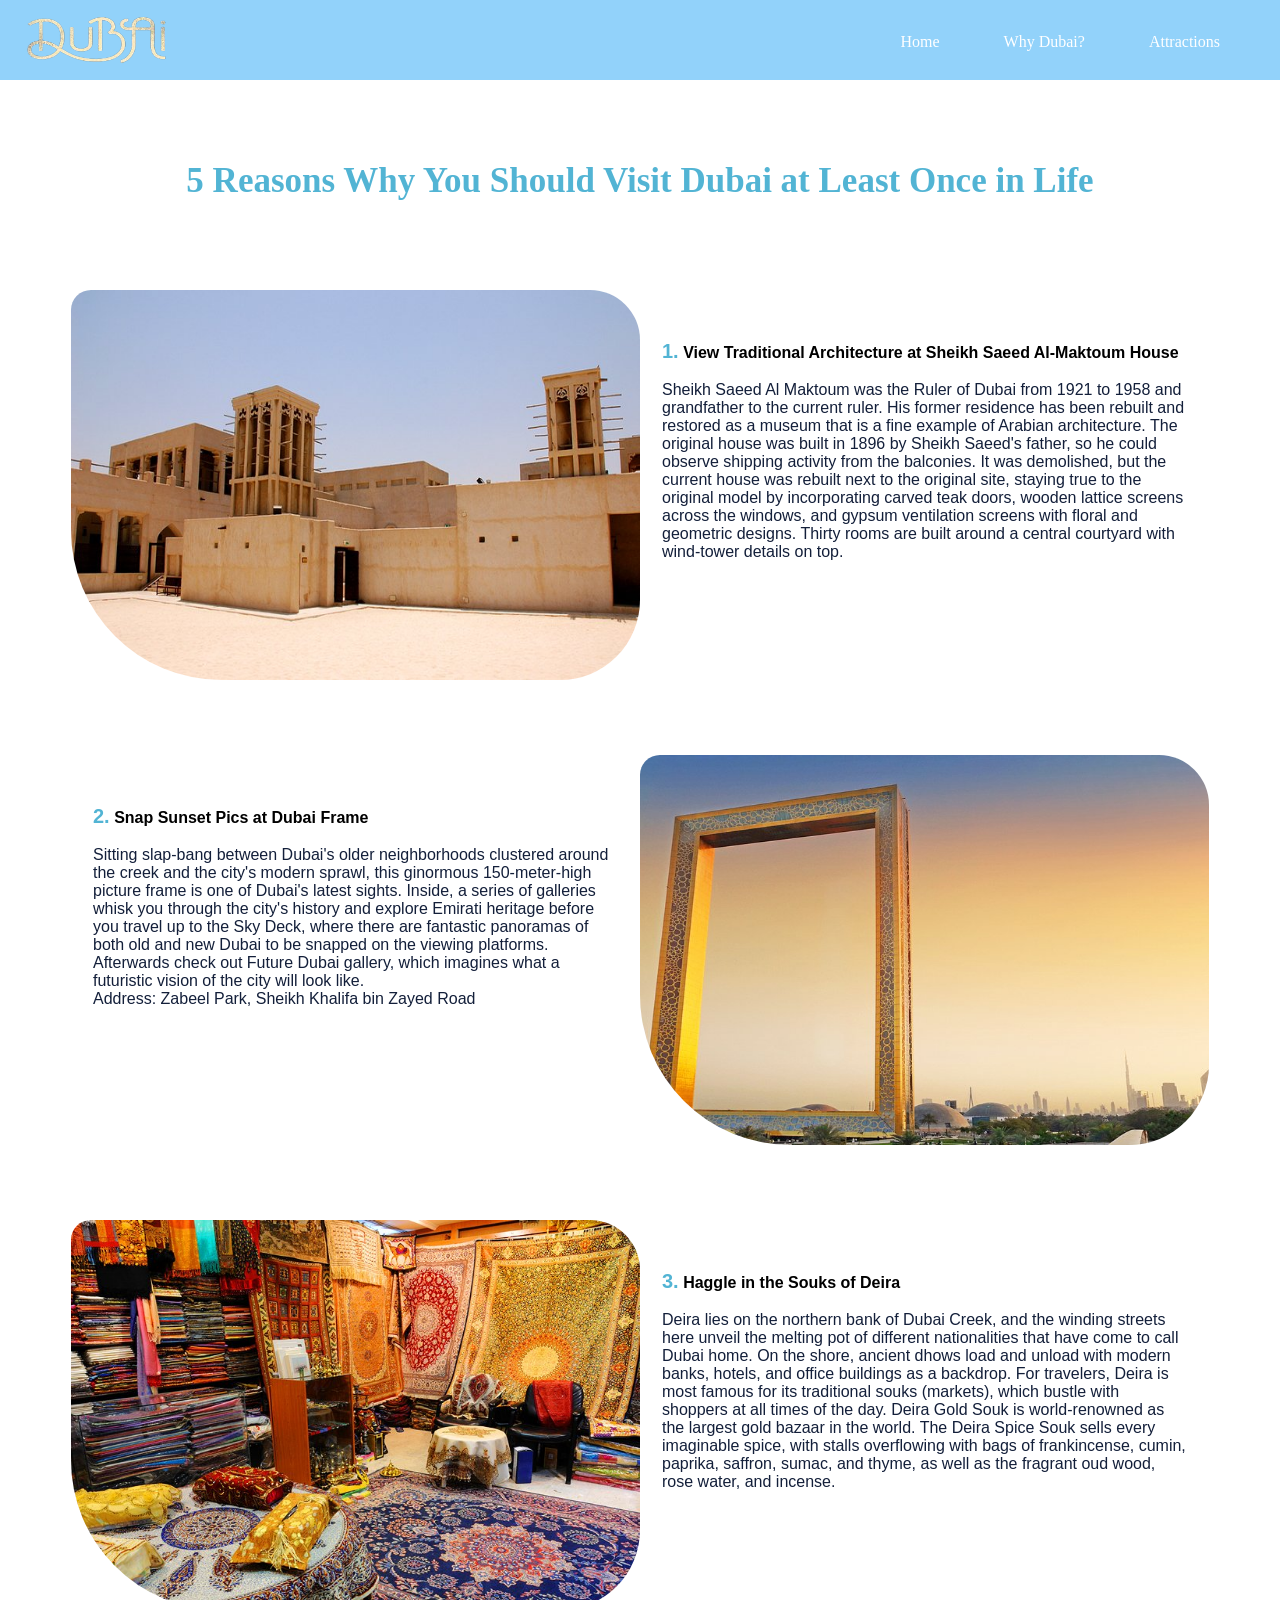
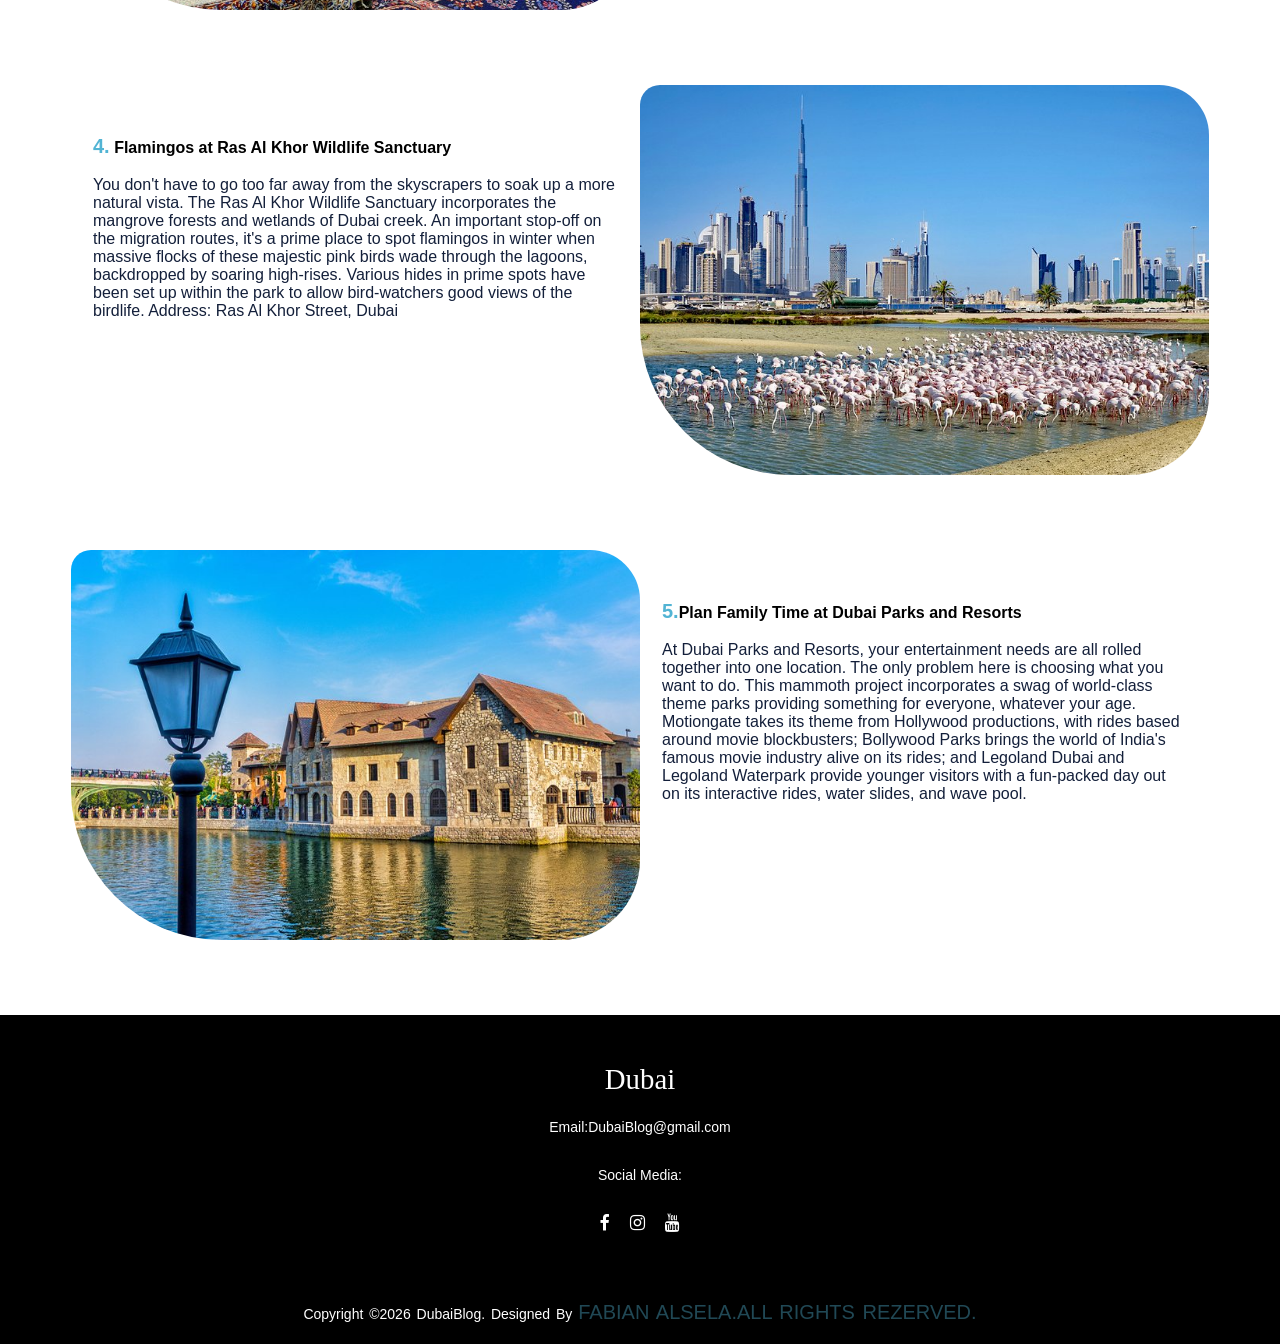
<file: why Dubai.html>
<!DOCTYPE html>
<html>
<head>
<title>Why Dubai</title>
<link rel="stylesheet" href="CSS/why Dubai.css">
<meta name="viewport" content="width=device-width, initial-scale=1.0">
<link rel="stylesheet" href="https://cdnjs.cloudflare.com/ajax/libs/font-awesome/4.7.0/css/font-awesome.min.css">  
<!-- -->
</head>
<body>
    <div id="main">
        <nav>
            <img src="image/logo4-removebg-preview.png" width="200" height="80">
            <ul>
                <li><a href="index.html">Home</a></li>
                <li><a href="why Dubai.html">Why Dubai?</a></li>
                <li><a href="Attractions,,.html">Attractions</a></li>
            </ul>
        </nav>
    </div>
    <br><br>

    <div id="oy">
        <center><h1>5 Reasons Why You Should Visit Dubai at Least Once in Life </h1></center>
      
        <br>
       </div>
       <div class="row">
        <div class="column">
          <img src="image/why1.jpg" class="fig1">
        </div>
        <div class="column">
           <h2> <span>1.</span>  View Traditional Architecture at Sheikh Saeed Al-Maktoum House</h2><br>
          <p class="Atr1">Sheikh Saeed Al Maktoum was the Ruler of Dubai from 1921 to 1958 and grandfather to the current ruler. His former residence has been rebuilt and restored as a museum that is a fine example of Arabian architecture.

            The original house was built in 1896 by Sheikh Saeed's father, so he could observe shipping activity from the balconies.
            
            It was demolished, but the current house was rebuilt next to the original site, staying true to the original model by incorporating carved teak doors, wooden lattice screens across the windows, and gypsum ventilation screens with floral and geometric designs.
            
            Thirty rooms are built around a central courtyard with wind-tower details on top.
          </p>
          <br>
        
        </div>
    </div>
    <div class="row">
        <div class="column">
            <h2> <span>2.</span> Snap Sunset Pics at Dubai Frame</h2><br>
            <p class="Atr1">Sitting slap-bang between Dubai's older neighborhoods clustered around the creek and the city's modern sprawl, this ginormous 150-meter-high picture frame is one of Dubai's latest sights.

                Inside, a series of galleries whisk you through the city's history and explore Emirati heritage before you travel up to the Sky Deck, where there are fantastic panoramas of both old and new Dubai to be snapped on the viewing platforms.
                
                Afterwards check out Future Dubai gallery, which imagines what a futuristic vision of the city will look like.<br>
                
                Address: Zabeel Park, Sheikh Khalifa bin Zayed Road
            </p><br>
          
          </div>
          <div class="column">
            <img src="image/why2.jpg" class="fig1">
          </div>

      </div>
      <div class="row">
        <div class="column">
          <img src="image/why3.jpg" class="fig1">
        </div>
        <div class="column">
           <h2> <span>3.</span> Haggle in the Souks of Deira</h2><br>
          <p class="Atr1">Deira lies on the northern bank of Dubai Creek, and the winding streets here unveil the melting pot of different nationalities that have come to call Dubai home.

            On the shore, ancient dhows load and unload with modern banks, hotels, and office buildings as a backdrop.
            
            For travelers, Deira is most famous for its traditional souks (markets), which bustle with shoppers at all times of the day.
            
            Deira Gold Souk is world-renowned as the largest gold bazaar in the world.
            
            The Deira Spice Souk sells every imaginable spice, with stalls overflowing with bags of frankincense, cumin, paprika, saffron, sumac, and thyme, as well as the fragrant oud wood, rose water, and incense.
            
          </p>
          <br>
        
        </div>
    </div>
 <div class="row">
     <div class="column">
         <h2> <span>4.</span> Flamingos at Ras Al Khor Wildlife Sanctuary </h2><br>
         <p class="Atr1">You don't have to go too far away from the skyscrapers to soak up a more natural vista.

            The Ras Al Khor Wildlife Sanctuary incorporates the mangrove forests and wetlands of Dubai creek.
            
            An important stop-off on the migration routes, it's a prime place to spot flamingos in winter when massive flocks of these majestic pink birds wade through the lagoons, backdropped by soaring high-rises.
            
            Various hides in prime spots have been set up within the park to allow bird-watchers good views of the birdlife.
            
            Address: Ras Al Khor Street, Dubai
         </p><br>
       
       </div>
       <div class="column">
         <img src="image/why4.jpg" class="fig1">
       </div>

   </div>
   <div class="row">
    <div class="column">
      <img src="image/why5.jpg" class="fig1">
    </div>
    <div class="column">
       <h2> <span>5.</span>Plan Family Time at Dubai Parks and Resorts</h2><br>
      <p class="Atr1">At Dubai Parks and Resorts, your entertainment needs are all rolled together into one location. The only problem here is choosing what you want to do.

        This mammoth project incorporates a swag of world-class theme parks providing something for everyone, whatever your age.
        
        Motiongate takes its theme from Hollywood productions, with rides based around movie blockbusters; Bollywood Parks brings the world of India's famous movie industry alive on its rides; and Legoland Dubai and Legoland Waterpark provide younger visitors with a fun-packed day out on its interactive rides, water slides, and wave pool.
      </p>
      <br>
    
    </div>
</div>
       <!-- <div class="row">
        <div class="column">
          <img  class="fig1" src="image/why1" >
          
        </div>
        <div class="column">
           <h2> 1 View Traditional Architecture at Sheikh Saeed Al-Maktoum House</h2>
           <p>Sheikh Saeed Al Maktoum was the Ruler of Dubai from 1921 to 1958 and grandfather to the current ruler. His former residence has been rebuilt and restored as a museum that is a fine example of Arabian architecture.

            The original house was built in 1896 by Sheikh Saeed's father, so he could observe shipping activity from the balconies.
            
            It was demolished, but the current house was rebuilt next to the original site, staying true to the original model by incorporating carved teak doors, wooden lattice screens across the windows, and gypsum ventilation screens with floral and geometric designs.</p>
          
        </div>
      </div> -->

 <!-- <div class="row">
        <div class="column">
            <img  class="fig1" src="image/why2" >
            <div id="description" style="padding-top: 15px;
            padding-right: 30px;">
            <h2> 2 Snap Sunset Pics at Dubai Frame</h2>
            <p>
                Sitting slap-bang between Dubai's older neighborhoods clustered around the creek and the city's modern sprawl, this ginormous 150-meter-high picture frame is one of Dubai's latest sights.

                Inside, a series of galleries whisk you through the city's history and explore Emirati heritage before you travel up to the Sky Deck, where there are fantastic panoramas of both old and new Dubai to be snapped on the viewing platforms.
                
                Afterwards check out Future Dubai gallery, which imagines what a futuristic vision of the city will look like.
                
                Address: Zabeel Park, Sheikh Khalifa bin Zayed Road
            </p>
            
          
        </div>
 </div> -->

 <footer>
    <div class="footer-content">
        <h3>Dubai</h3>
        <p>Email:DubaiBlog@gmail.com</p>
        <p>Social Media:</p>
        <ul class="socials">
           <li><a href="https://www.facebook.com/visitdubai/"><i class="fa fa-facebook"></i></a></li>
           <li><a href="https://www.instagram.com/dubai/"><i class="fa fa-instagram"></i></a></li>
           <li><a href="https://www.youtube.com/visitdubai"><i class="fa fa-youtube"></i></a></li>
        </ul>
    </div>
    <!--Fund Footer content-->
    <!--Fillim Footer bottom-->
    <div class="footer-bottom">
      <p>Copyright &copy;2026 DubaiBlog. designed by <span>Fabian Alsela.All Rights Rezerved.</span></p>
    </div>
    <!--Fund footer bottom-->
 
</footer> 
       

    </body>
</html>
</file>
<file: CSS/index.css>
*{
    margin:0;
    padding:0;
    box-sizing:border-box;
}
#main{
    width: 100%;
    height: 100vh;
    position: relative;
    background-repeat: no-repeat;
    }
    #banner_photo{
        width: 100%;
        height: 100%;
        object-fit: cover;
        position: absolute;
        top: 0;
        z-index: -1;
    }
    h1{
        color:white;
        text-align: center;
        margin-top:10px ;
        font-weight: 200px;
        font-size: 50px;
        font-style:normal;
        font-family: Verdana, Geneva, Tahoma, sans-serif;
        position: absolute;
        top: 30%;
        left: 50%;
        transform: translate(-50%,-50%);
        z-index: 10;
    }
    nav{
        width: 100%;
        height: 80px;
        background-color: #0001;
        opacity: 0.9;
        line-height: 83px;
    
    }
    nav ul{
        float: right;
        margin-right: 30px;
    
    }
    nav ul li{
        list-style-type: none;
        display: inline-block;
        transition: 0.8s all;
    
    }
    nav ul li:hover{
        background-color: #f39d1a;
    
    }
    nav ul li a{
        text-decoration: none;
        color: #fff;
        padding: 30px;
    
    }
    #attraction{
        width: 100%;
        background:white;}
        p{
            font-family:Verdana, Geneva, Tahoma, sans-serif;
            font-style: italic;
            color: black;
            top:5px;
            font-size: 25px;
        }
        hr { 
            display: block;
            margin-top: 0.25em;
            margin-bottom: 0.25em;
            margin-left: auto;
            margin-right: auto;
            border-style: inset;
            border-width: 2px;
            
          }
    
.card{
        width: 260px;
        height: 230px;
        display: inline-block;
        border-radius: 10px;
        padding: 15px 25px;
        box-sizing: border-box;
        cursor: pointer;
        margin: 10px 15px;
     
        background-position: center;
        background-size: cover;
        transition: transform 0.5s;
    }
    a{
        text-decoration: none;   }
    h5{
        color: #fff;
        text-align: center;
        padding: 76px 0;
        font-size: 20px;
        font-weight: 900;
    }
    .card1{
        background: linear-gradient(135deg, rgba(11, 129, 46, 0.2) 0, #3b8686b6 100%), url(../image/garden.jpg); 
        background-size: cover;
        /* background: rgba(0, 0, 0, 0.514);  */
    
    }
    .card2{
        background: linear-gradient(135deg, rgba(11, 129, 46, 0.2) 0, #3b8686b6 100%),  url(../image/akuarium.jpg); 
        background-size: cover;
    }
    
    .card3{
        background:  linear-gradient(135deg, rgba(11, 129, 46, 0.2) 0, #3b8686b6 100%), url(../image/desert.jpg); 
        background-size: cover;
    }
    
    .card4{
        background: linear-gradient(135deg, rgba(11, 129, 46, 0.2) 0, #3b8686b6 100%), url(../image/skydiving.jpg); 
        background-size: cover;
    }
    .card:hover{
        transform: translateY(-10px);
    }
    .col{
        display: flex;
        justify-content: center;
        align-items: center;
    }
#about{
    width: 100%;
    background:white;}
        p{
            font-family:Verdana, Geneva, Tahoma, sans-serif;
            font-style:normal;
            color: black;
            top:5px;
            font-size: 25px;
        }
        hr { 
            display: block;
            margin-top: 0.25em;
            margin-bottom: 0.25em;
            margin-left: auto;
            margin-right: auto;
            border-style: inset;
            border-width: 2px;
            
          }

.column {
 
    width:50%;
   
}
.row{

    display:flex;
    margin:0 71px;

}
.fig1{
    width: 100%;

}

#description p{
    font-family: Verdana, Geneva, Tahoma, sans-serif;
 
    color:black;
    font-size: 12px;
}


h3{
    text-align: center;
    font-size: 48px;
    font-weight: 800;
    color: rgb(82, 180, 212);
    margin: 70px 0 10px;
}
#review{
    width: 100%; 
    margin-top: 70px;
    
    background:white}
        p{
            font-family:Verdana, Geneva, Tahoma, sans-serif;
            font-style:normal;
            color: black;
            top:5px;
            font-size: 25px;
        }
        hr { 
            display: block;
            margin-top: 0.25em;
            margin-bottom: 0.25em;
            margin-left: auto;
            margin-right: auto;
            border-style: inset;
            border-width: 2px;
            
          }
.slideshow-container {
    position: relative;
    margin: 70px 0;
}  
.prev{
    position: absolute;
    top: 100px;
    left: 75px;
    font-size: 50px;
} 
.next{
    position: absolute;
    top: 100px;
    right: 75px;
    font-size: 50px;
} 
.prev, .next{
    cursor: pointer;
}
#review1 p{
    font-family: Verdana, Geneva, Tahoma, sans-serif;
    font-style: italic;
    color:black;
    font-size: 30px;
    margin-top: 50px;
    margin-right: 200px;
    margin-bottom: 100px;
    margin-left: 200px;
}
footer{
    
    background: black;
    height: auto;
    width:100%;
    font-family: "Open Sans";
    padding-top: 40px;
    color:#fff;
}
.footer-content{
     display:flex;
     align-items: center;
     justify-content:center;
     flex-direction: column;
     text-align: center;

}
.footer-content h3{
    color: white;
    font-size: 1.8rem;
    font-weight: 400;
    text-transform: capitalize;
    line-height: 3rem;
}
.footer-content p  {
    color: white;
    max-width: 500px;
    margin: 10px auto;
    line-height: 28px;
    font-size: 14px;

}
.socials{
     list-style: none;
     display: flex;
     align-items: center;
     justify-content: center;
     margin: 1rem 0 3rem 0;
}
.socials li{
     margin: 0 10px;
}
.socials a{
    text-decoration: none;
    color: #fff;
}
.socials a i{
    font-size: 1.1rem;
    transition: color .4s ease;
}
.socials a:hover i{
    color:aqua
}
.footer-bottom{
    background: black;
    width:100%;
    padding:20px 0;
    text-align: center;
}
.footer-bottom p{
    color: white;
    font-size: 14px;
    word-spacing: 2px;
    text-transform: capitalize;
}
.footer-bottom span{
    text-transform: uppercase;
    opacity:.4;
    font-weight:200;
}
</file>
<file: CSS/Attractions.css>
*{
    margin: 0;
    padding: 0;
    font-family: 'Roboto',sans-serif;
}

.logo{
    width:50px;
    cursor:pointer;
}
    nav{
        width: 100%;
        height: 80px;
        background-color:lightskyblue;
        opacity: 0.9;
        line-height: 83px;
    
    }
   /* #main{
        width: 100%;
        height: 100vh;
        position: relative;
        background-repeat: no-repeat;
        }*/
        #banner_photo{
            width: 100%;
            height: 100%;
            object-fit: cover;
            position: absolute;
            top: 0;
            z-index: -1;
        }

    nav ul{
        float: right;
        margin-right: 30px;
    
    }
    nav ul li{
        list-style-type: none;
        display: inline-block;
        transition: 0.8s all;
    
    }
    nav ul li:hover{
        background-color: #f39d1a;
    
    }
    nav ul li a{
        text-decoration: none;
        color: #fff;
        padding: 30px;
    
    }
    h3 {
        text-align: center;
        font-size: 40px;
        font-weight: 600;
        color: rgb(82, 180, 212);
        margin: 40px 0 10px;
    }
.h1{
    font-family:Verdana, Geneva, Tahoma, sans-serif;
    font-style: italic;
    color: black;
    top:5px;}
.hr { 
    display: block;
    margin-top: 0.5em;
    margin-bottom: 0.5em;
    margin-left: auto;
    margin-right: auto;
    border-style: inset;
    border-width: 2px;
    
  } 
.column{
    margin: 0 10px;
    width:50%;
    /* height: 100px; */
    /* padding:5px; */
}
.row {
    margin: 50px;
    display:flex;
    
}
.fig1{
    width:100%;
    height: 300px;
}
.Atr1{
    margin-left: 10px;

}
.Atr1 p{
    margin: 0 20px;
    margin-bottom: 10px;
    font-size: 15px;
    font-family: Verdana, Geneva, Tahoma, sans-serif;
}
.Titull1 {
    font-weight: bold;
    margin-left: 10px;
    font-size: 30px;
    font-family: Verdana, Geneva, Tahoma, sans-serif;
    

}
.fig2{
    width:100%;
    height: 300px;
}
.Atr2{
    margin-left: 10px;

}
.Atr2 p{
    margin: 0 20px;
    margin-bottom: 10px;
    font-size: 15px;
    font-family: Verdana, Geneva, Tahoma, sans-serif;
}
.Titull2 {
    font-weight: bold;
    margin-left: 10px;
    font-size: 30px;
    font-family: Verdana, Geneva, Tahoma, sans-serif;
   

}
.fig3{
    width:100%;
    height: 300px;
}
.Atr3{
    margin-left: 10px;

}
.Atr3 p{
    margin-bottom: 10px;
    font-size: 15px;
    font-family: Verdana, Geneva, Tahoma, sans-serif;
}
.Titull3 {
    font-weight: bold;
    margin-left: 10px;
    font-size: 30px;
    font-family: Verdana, Geneva, Tahoma, sans-serif;
    

}
.fig4{
    width:100%;
    height: 300px;
}
.Atr4{
    margin-left: 10px;

}
.Atr4 p{
    margin-bottom: 10px;
    font-size: 15px;
    font-family: Verdana, Geneva, Tahoma, sans-serif;
}
.Titull4 {
    font-weight: bold;
    margin-left: 10px;
    font-size: 30px;
    font-family: Verdana, Geneva, Tahoma, sans-serif;
    

}
.button-p
{
    border: 1px solid #f39d1a;
    margin: 20px 8px;
    padding: 10px 30px;
    text-decoration: none;
    background-color: #f39d1a;
    color: #fff;
    border-radius: 20px;

}
.button-p:hover{
    background-color:#fff ;
    color: #f39d1a; 
}




footer{
    
    background: black;
    height: auto;
    width:100%;
    font-family: "Open Sans";
    padding-top: 40px;
    color:#fff;
}
.footer-content{
     display:flex;
     align-items: center;
     justify-content:center;
     flex-direction: column;
     text-align: center;

}
.footer-content h3{
    color: white;
    font-size: 1.8rem;
    font-weight: 400;
    text-transform: capitalize;
    line-height: 3rem;
}
.footer-content p  {
    color: white;
    max-width: 500px;
    margin: 10px auto;
    line-height: 28px;
    font-size: 14px;

}
.socials{
     list-style: none;
     display: flex;
     align-items: center;
     justify-content: center;
     margin: 1rem 0 3rem 0;
}
.socials li{
     margin: 0 10px;
}
.socials a{
    text-decoration: none;
    color: #fff;
}
.socials a i{
    font-size: 1.1rem;
    transition: color .4s ease;
}
.socials a:hover i{
    color:aqua
}
.footer-bottom{
    background: black;
    width:100%;
    padding:20px 0;
    text-align: center;
}
.footer-bottom p{
    color: white;
    font-size: 14px;
    word-spacing: 2px;
    text-transform: capitalize;
}
.footer-bottom span{
    text-transform: uppercase;
    opacity:.4;
    font-weight:200;
}
</file>
<file: CSS/readmore1.css>
*{
    margin:0;
    box-sizing:border-box;
}
#main{
    
    width: 100%;
    background-repeat: no-repeat;
    }
    nav{
        width: 100%;
        height: 80px;
        background-color:lightskyblue;
        opacity: 0.9;
        line-height: 83px;
    
    }
    nav ul{
        float: right;
        margin-right: 30px;
    
    }
    nav ul li{
        list-style-type: none;
        display: inline-block;
        transition: 0.8s all;
    
    }
    nav ul li:hover{
        background-color: #f39d1a;
    
    }
    nav ul li a{
        text-decoration: none;
        color: #fff;
        padding: 30px;
    
    }
    #garden{
        width: 100%;
        background:white;}
            p{
                font-family:Verdana, Geneva, Tahoma, sans-serif;
                font-style:normal;
                color: black;
                top:5px;
                font-size: 25px;
                
            }
           
    .column {
        margin-right: 20px;
        width:50%;
       
    }
    .row{
    
        display:flex;
        margin:0 71px;
    
    }
    .fig1{
        width: 100%;
        height: 380px;
       background-size: cover;
    }
    hr{
        width: 15%;
        background-color: lightskyblue;
        height: 6px;
        margin-top: 10px;
    }
    #description p{
        font-family: Verdana, Geneva, Tahoma, sans-serif;
        color:black;
        font-size: 14px;
    }
    #description p b{
        color: lightskyblue;  
    }
    #description{
        margin: 30px auto 50px;
    }
    #description h2{
        background-color:lightskyblue;
       font: 900;
    }
    #description ul li {
        font-size: 15px;
        list-style: none;
        color: lightskyblue;
    }
    .emri_atraksion{
        text-align: center;
        color: lightskyblue;
        margin-top: 30px;
        margin-bottom: 30px;
    }
    footer{
        background: black;
        height: auto;
        width:100%;
        font-family: "Open Sans";
        padding-top: 40px;
        color:#fff;
    }
    .footer-content{
         display:flex;
         align-items: center;
         justify-content:center;
         flex-direction: column;
         text-align: center;
    
    }
    .footer-content h3{
        color: white;
        font-size: 1.8rem;
        font-weight: 400;
        text-transform: capitalize;
        line-height: 3rem;
    }
    .footer-content p  {
        color: white;
        max-width: 500px;
        margin: 10px auto;
        line-height: 28px;
        font-size: 14px;
    
    }
    .socials{
         list-style: none;
         display: flex;
         align-items: center;
         justify-content: center;
         margin: 1rem 0 3rem 0;
    }
    .socials li{
         margin: 0 10px;
    }
    .socials a{
        text-decoration: none;
        color: #fff;
    }
    .socials a i{
        font-size: 1.1rem;
        transition: color .4s ease;
    }
    .socials a:hover i{
        color:aqua
    }
    .footer-bottom{
        background: black;
        width:100%;
        padding:20px 0;
        text-align: center;
    }
    .footer-bottom p{
        color: white;
        font-size: 14px;
        word-spacing: 2px;
        text-transform: capitalize;
    }
    .footer-bottom span{
        text-transform: uppercase;
        opacity:.4;
        font-weight:200;
    }
</file>
<file: CSS/why Dubai.css>
*{
    margin: 0;
    padding: 0;
    box-sizing:border-box;
}

#main{
    
    width: 100%;
    background-repeat: no-repeat;
    }
    nav{
        width: 100%;
        height: 80px;
        background-color:lightskyblue;
        opacity: 0.9;
        line-height: 83px;
    
    }
    nav ul{
        float: right;
        margin-right: 30px;
    
    }
    nav ul li{
        list-style-type: none;
        display: inline-block;
        transition: 0.8s all;
    
    }
    nav ul li:hover{
        background-color: #f39d1a;
    
    }
    nav ul li a{
        text-decoration: none;
        color: #fff;
        padding: 30px;
    
    }
    #oy{
        width: 100%;
        background:white;

        
    }
#oy h1{
    color: rgb(82, 180, 212);
    font-size: 35px;
    font-weight: 800;
    margin-top: 45px;
}

    p{
        font-family:Verdana, Geneva, Tahoma, sans-serif;
        font-style:normal;
        color: #131f3a;
        top:5px;
        font-size: 16px;
        padding: 0 22px; 
            
}
h2{
    font-size: 16px;
    padding: 0 22px; 
    font-family:Verdana, Geneva, Tahoma, sans-serif;
    font-style:normal;
    color: black;  
    margin: 50px 0 0;
}
span{
    color: rgb(82, 180, 212);
    font: bold;
    font-size: 20px;
}
              
    .column {
     
        width:50%;
       
    }
    .row{
    
        display:flex;
        margin:71px;
    
    }
    .fig1{
        width: 100%;
        border-radius: 20px 50px 80px 150px;
        /* margin-top: 70px; */
        height: 390px;
    
    }
    
    footer{
    
        background: black;
        height: auto;
        width:100%;
        font-family: "Open Sans";
        padding-top: 40px;
        color:#fff;
    }
    .footer-content{
         display:flex;
         align-items: center;
         justify-content:center;
         flex-direction: column;
         text-align: center;
    
    }
    .footer-content h3{
        color: white;
        font-size: 1.8rem;
        font-weight: 400;
        text-transform: capitalize;
        line-height: 3rem;
    }
    .footer-content p  {
        color: white;
        max-width: 500px;
        margin: 10px auto;
        line-height: 28px;
        font-size: 14px;
    
    }
    .socials{
         list-style: none;
         display: flex;
         align-items: center;
         justify-content: center;
         margin: 1rem 0 3rem 0;
    }
    .socials li{
         margin: 0 10px;
    }
    .socials a{
        text-decoration: none;
        color: #fff;
    }
    .socials a i{
        font-size: 1.1rem;
        transition: color .4s ease;
    }
    .socials a:hover i{
        color:aqua
    }
    .footer-bottom{
        background: black;
        width:100%;
        padding:20px 0;
        text-align: center;
    }
    .footer-bottom p{
        color: white;
        font-size: 14px;
        word-spacing: 2px;
        text-transform: capitalize;
    }
    .footer-bottom span{
        text-transform: uppercase;
        opacity:.4;
        font-weight:200;
    }
</file>
